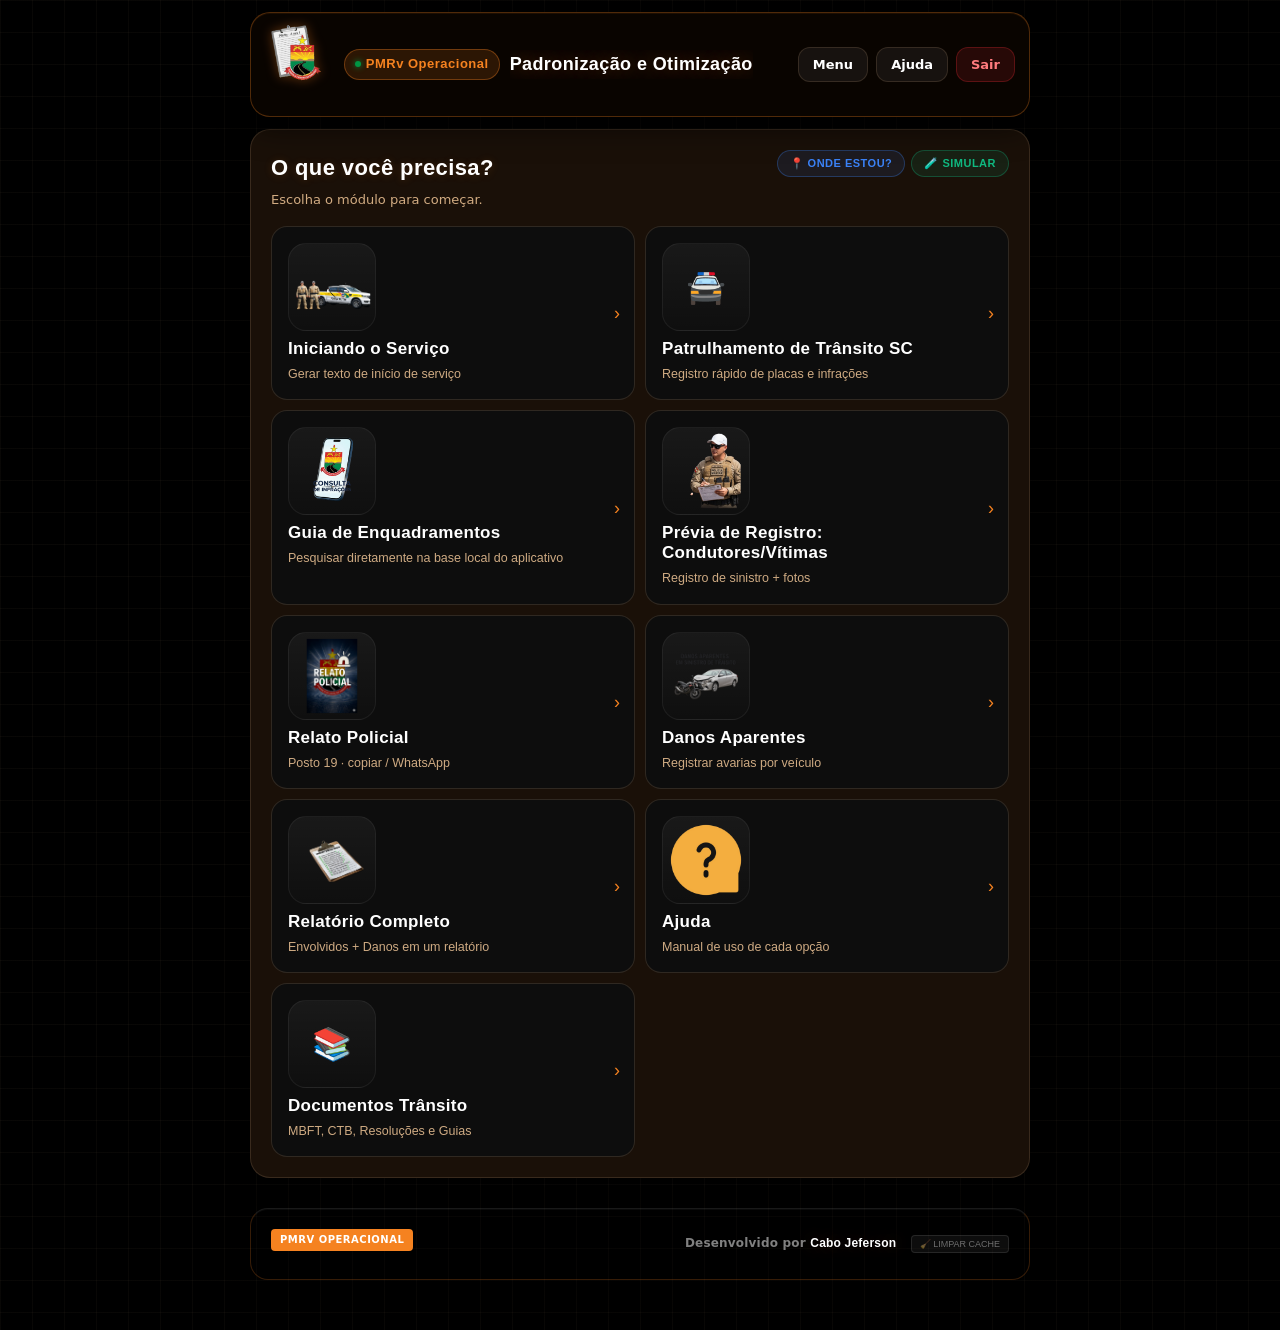
<file: index.html>
﻿

<!DOCTYPE html>
<html lang="pt-BR">
<head>
  <meta charset="UTF-8" />
  <meta name="viewport" content="width=device-width, initial-scale=1.0" />
  <meta name="description" content="PMRv Operacional - Iniciando o Serviço, Envolvidos, Relatório e Danos" />
  <meta name="theme-color" content="#07090f" />
  <link rel="manifest" href="manifest.json">
  <link rel="apple-touch-icon" href="icon-192.png">
  <title>PMRv Operacional</title>

    <link rel="stylesheet" href="css/inlined.css">
    <link rel="stylesheet" href="css/style.css">
</head>

<body>
<div class="app" role="main">

  <!-- ============================================================
       TOPBAR
  ============================================================ -->
  <header class="topbar" role="banner">
    <div class="brand">
      <img src="img/extracted_1.png" alt="Brasão PMRv" class="brand-logo" aria-hidden="true" />
      
      <span class="brand-pill" aria-label="Sistema PMRv Operacional - Online">
        <span class="brand-dot" aria-hidden="true"></span>
        PMRv Operacional
      </span>
      <span class="brand-title">Padronização e Otimização</span>
    </div>
    <nav class="topbar-actions" aria-label="Navegação principal">
      <button class="btn" data-click="go('home')" aria-label="Ir para o menu principal">Menu</button>
      <button class="btn" data-click="go('help')" aria-label="Abrir ajuda">Ajuda</button>
      <button class="btn btn-danger" data-click="go('ended')" aria-label="Encerrar sessão">Sair</button>
    </nav>
  </header>

  <!-- ============================================================
       HOME
  ============================================================ -->
  <section id="screen-home" class="screen active" aria-label="Menu principal">
    <div class="card">
      <div class="card-header" style="display: flex; justify-content: space-between; align-items: flex-start;">
        <div>
          <h2 class="card-title">O que você precisa?</h2>
          <p class="card-sub">Escolha o módulo para começar.</p>
        </div>
        <div style="display: flex; gap: 6px;">
          <button class="btn-gps-minimal" data-click="gps_obterLocalizacao()" title="Onde estou agora?">
            📍 Onde estou?
          </button>
          <button class="btn-gps-minimal" style="background: rgba(16, 185, 129, 0.1); border-color: rgba(16, 185, 129, 0.3); color: #10b981;" data-click="gps_simularLocalizacao()" title="Simular Localização (Teste)">
            🧪 Simular
          </button>
        </div>
      </div>

      <div class="menu-grid" role="navigation" aria-label="Módulos disponíveis">
        <button class="menu-card" data-color="blue" data-click="go('assumir')">
          <div class="menu-icon"><img src="img/extracted_2.png" alt="Viatura PMRv" class="menu-icon-img menu-icon-img-vtr" /></div>
          <div class="menu-title">Iniciando o Serviço</div>
          <div class="menu-desc">Gerar texto de início de serviço</div>
          <span class="menu-arrow">›</span>
        </button>

        <button class="menu-card" data-color="red" data-click="go('patrulhamento')">
          <div class="menu-icon"><span style="font-size:32px;">🚔</span></div>
          <div class="menu-title">Patrulhamento de Trânsito SC</div>
          <div class="menu-desc">Registro rápido de placas e infrações</div>
          <span class="menu-arrow">›</span>
        </button>

        <button class="menu-card" data-color="amber" data-click="go('infracoes')">
          <div class="menu-icon"><img src="infrações.png" alt="Guia de Enquadramentos" class="menu-icon-img menu-icon-img-infra" /></div>
          <div class="menu-title">Guia de Enquadramentos</div>
          <div class="menu-desc">Pesquisar diretamente na base local do aplicativo</div>
          <span class="menu-arrow">›</span>
        </button>

        <button class="menu-card" data-color="green" data-click="go('envolvidos')">
          <div class="menu-icon"><img src="img/extracted_3.png" alt="Prévia de Registro: Condutores/Vítimas" class="menu-icon-img menu-icon-img-env" /></div>
          <div class="menu-title">Prévia de Registro: Condutores/Vítimas</div>
          <div class="menu-desc">Registro de sinistro + fotos</div>
          <span class="menu-arrow">›</span>
        </button>

        <button class="menu-card" data-color="amber" data-click="go('pmrv')">
          <div class="menu-icon"><img src="img/extracted_4.png" alt="Relato Policial" class="menu-icon-img menu-icon-img-pmrv" /></div>
          <div class="menu-title">Relato Policial</div>
          <div class="menu-desc">Posto 19 · copiar / WhatsApp</div>
          <span class="menu-arrow">›</span>
        </button>

        <button class="menu-card" data-color="red" data-click="go('danos')">
          <div class="menu-icon"><img src="img/extracted_5.png" alt="Danos Aparentes" class="menu-icon-img menu-icon-img-danos" /></div>
          <div class="menu-title">Danos Aparentes</div>
          <div class="menu-desc">Registrar avarias por veículo</div>
          <span class="menu-arrow">›</span>
        </button>

        <button class="menu-card" data-color="purple" data-click="go('relatorio')">
          <div class="menu-icon"><img src="relatorio.png" class="menu-icon-img menu-icon-img-rel" alt="Relatório Completo"></div>
          <div class="menu-title">Relatório Completo</div>
          <div class="menu-desc">Envolvidos + Danos em um relatório</div>
          <span class="menu-arrow">›</span>
        </button>

        <button class="menu-card" data-color="blue" data-click="go('help')">
          <div class="menu-icon"><img src="AJUDA.png" alt="Ajuda" class="menu-icon-img menu-icon-img-help" /></div>
          <div class="menu-title">Ajuda</div>
          <div class="menu-desc">Manual de uso de cada opção</div>
          <span class="menu-arrow">›</span>
        </button>

        <button class="menu-card" data-color="purple" data-click="go('docs')">
          <div class="menu-icon"><span style="font-size: 32px;">📚</span></div>
          <div class="menu-title">Documentos Trânsito</div>
          <div class="menu-desc">MBFT, CTB, Resoluções e Guias</div>
          <span class="menu-arrow">›</span>
        </button>
      </div>
    </div>
  </section>

  <!-- ============================================================
       TACÓGRAFO (INMETRO)
  ============================================================ -->
  <section id="screen-tacografo" class="screen">
    <div class="back-row">
      <button class="btn" data-click="go('home')">← Voltar</button>
      <button class="btn btn-danger" data-click="go('ended')">Sair</button>
    </div>
    
    <div class="card">
      <div class="card-header">
        <div>
          <h2 class="card-title">⏱️ Consulta de Cronotacógrafo</h2>
          <p class="card-sub">Verificação oficial junto à base do Inmetro</p>
        </div>
      </div>

      <div class="docs-grid" style="display: grid; grid-template-columns: 1fr; gap: 12px; margin-top: 16px;">
        
        <!-- Ferramentas Oficiais -->
        <div class="doc-group">
          <h3 class="field-label-orange">Ferramentas de Consulta</h3>
          <div class="doc-links-stack">
            <a href="https://play.google.com/store/apps/details?id=br.gov.inmetro.cronotacografo" target="_blank" class="doc-link-item">
              <span class="doc-icon">📱</span>
              <div class="doc-info">
                <strong>App CertCrono</strong>
                <span>Aplicativo Oficial Inmetro (Android)</span>
              </div>
            </a>
            <a href="https://cronotacografo.rbmlq.gov.br/consultas/certificados" target="_blank" class="doc-link-item">
              <span class="doc-icon">🌐</span>
              <div class="doc-info">
                <strong>Consulta Web (Placa)</strong>
                <span>Verificar Certificado por Placa/Chassi</span>
              </div>
            </a>
          </div>
        </div>

        <!-- QR Code / Validação -->
        <div class="doc-group">
          <h3 class="field-label-orange">Validação de Certificado</h3>
          <div class="doc-link-item" style="background: rgba(245, 130, 32, 0.05); border-color: rgba(245, 130, 32, 0.2);">
            <div style="text-align:center; width: 100%; padding: 10px;">
              <div style="font-size: 40px; margin-bottom: 10px;">🔳</div>
              <strong style="display:block; color: #f58220; margin-bottom: 5px;">QR Code de Verificação</strong>
              <p style="font-size: 12px; color: rgba(255,255,255,0.7); line-height: 1.4;">
                Utilize o App CertCrono para ler o QR Code presente no certificado do veículo.
                <br><br>
                <span style="color: #fff; font-weight: bold;">⚠️ Atenção:</span> A verificação do Inmetro tem validade de <span style="color: #22c55e;">2 ANOS</span>.
              </p>
            </div>
          </div>
        </div>

      </div>
    </div>
  </section>

  <!-- ============================================================
       DOCUMENTOS DE TRÂNSITO
  ============================================================ -->
  <section id="screen-docs" class="screen">
    <div class="back-row">
      <button class="btn" data-click="go('home')">← Voltar</button>
      <button class="btn btn-danger" data-click="go('ended')">Sair</button>
    </div>
    
    <div class="card">
      <div class="card-header">
        <div>
          <h2 class="card-title">📚 Documentos de Trânsito</h2>
          <p class="card-sub">Consulta rápida de manuais e legislação</p>
        </div>
      </div>

      <div class="docs-grid" style="display: grid; grid-template-columns: 1fr; gap: 12px; margin-top: 16px;">
        
        <!-- Legislação -->
        <div class="doc-group">
          <h3 class="field-label-orange">Legislação e Manuais</h3>
          <div class="doc-links-stack">
            <a href="https://www.planalto.gov.br/ccivil_03/leis/l9503compilado.htm" target="_blank" class="doc-link-item">
              <span class="doc-icon">⚖️</span>
              <div class="doc-info">
                <strong>CTB Atualizado</strong>
                <span>Código de Trânsito Brasileiro (Planalto)</span>
              </div>
            </a>
            <a href="https://www.gov.br/transportes/pt-br/assuntos/transito/senatran/manual-brasileiro-de-fiscalizacao-de-transito" target="_blank" class="doc-link-item">
              <span class="doc-icon">📘</span>
              <div class="doc-info">
                <strong>MBFT Digital</strong>
                <span>Manual Brasileiro de Fiscalização (SENATRAN)</span>
              </div>
            </a>
            <a href="https://www.in.gov.br/en/web/dou/-/resolucao-contran-n-996-de-15-de-junho-de-2023-490515153" target="_blank" class="doc-link-item">
              <span class="doc-icon">🛵</span>
              <div class="doc-info">
                <strong>Lei de Ciclomotores</strong>
                <span>Resolução 996/23 - Regras e Definições</span>
              </div>
            </a>
            <a href="https://www.gov.br/transportes/pt-br/assuntos/transito/senatran/perguntas-frequentes-resolucao-contran-no-996-2023" target="_blank" class="doc-link-item">
              <span class="doc-icon">💡</span>
              <div class="doc-info">
                <strong>Guia Prático: Ciclomotores</strong>
                <span>Perguntas Frequentes - Senatran</span>
              </div>
            </a>
          </div>
        </div>

        <!-- Fiscalização Técnica -->
        <div class="doc-group">
          <h3 class="field-label-orange">Fiscalização Técnica (Inmetro)</h3>
          <div class="doc-links-stack">
            <a href="https://play.google.com/store/apps/details?id=br.gov.inmetro.cronotacografo" target="_blank" class="doc-link-item">
              <span class="doc-icon">📱</span>
              <div class="doc-info">
                <strong>App CertCrono</strong>
                <span>Consulta de Certificado (Inmetro)</span>
              </div>
            </a>
            <a href="https://cronotacografo.rbmlq.gov.br/consultas/certificados" target="_blank" class="doc-link-item">
              <span class="doc-icon">🌐</span>
              <div class="doc-info">
                <strong>Portal Tacógrafo</strong>
                <span>Consulta Web por Placa ou Chassi</span>
              </div>
            </a>
            <div class="doc-link-item" style="background: rgba(245, 130, 32, 0.05); border-color: rgba(245, 130, 32, 0.2); cursor: default;">
              <span class="doc-icon">🔳</span>
              <div class="doc-info">
                <strong>QR Code de Verificação</strong>
                <span>Validade Inmetro: 2 ANOS</span>
              </div>
            </div>
          </div>
        </div>

        <!-- Guias Rápidos -->
        <div class="doc-group">
          <h3 class="field-label-orange">Guias de Orientação</h3>
          <div class="doc-links-stack">
            <div class="doc-link-item" data-click="alert('Em breve: Tabela resumida de infrações e valores.')">
              <span class="doc-icon">💰</span>
              <div class="doc-info">
                <strong>Tabela de Valores</strong>
                <span>Multas, Pontuação e Prazos</span>
              </div>
            </div>
            <div class="doc-link-item" data-click="alert('Em breve: Lista de verificação para veículos de carga e passageiros.')">
              <span class="doc-icon">🚚</span>
              <div class="doc-info">
                <strong>Checklist Operacional</strong>
                <span>Equipamentos Obrigatórios</span>
              </div>
            </div>
            <div class="doc-link-item" data-click="alert('Em breve: Regras para CNH estrangeira e veículos Mercosul.')">
              <span class="doc-icon">🌎</span>
              <div class="doc-info">
                <strong>Condutores Estrangeiros</strong>
                <span>Normas para o Mercosul</span>
              </div>
            </div>
          </div>
        </div>

      </div>
    </div>
  </section>

  <!-- ============================================================
       INICIANDO O SERVIÇO
  ============================================================ -->
  <section id="screen-assumir" class="screen">
    <div class="back-row">
      <button class="btn" data-click="go('home')">← Voltar</button>
      <button class="btn btn-danger" data-click="go('ended')">Sair</button>
    </div>
    
    <div class="card space-y-6">
      <div class="card-header">
        <div>
          <h2 class="card-title">🚔 Iniciando o Serviço</h2>
          <p class="card-sub">Configure a guarnição e gere o texto de início</p>
        </div>
      </div>

      <!-- Toggle Mesa / Viatura -->
      <div class="flex gap-2" style="display: flex; gap: 8px;">
        <button id="btn-mode-mesa" class="btn flex-1" style="flex: 1;" data-click="ass_setMode(true)">📳 Mesa / P19</button>
        <button id="btn-mode-vtr" class="btn btn-primary flex-1" style="flex: 1;" data-click="ass_setMode(false)">🚔 Viatura</button>
      </div>

      <!-- Seção Viatura -->
      <div id="ass_vtr_selection" class="space-y-3">
        <div class="step-header">
          <span class="step-number">1</span>
          <h3 class="field-label-orange">Selecione a Viatura</h3>
        </div>
        <div class="grid grid-cols-4 gap-2" id="ass_vtr_grid" style="display: grid; grid-template-columns: repeat(4, 1fr); gap: 8px;">
          <button class="vtr-btn" data-click="ass_selectVtr('0005')">0005</button>
          <button class="vtr-btn" data-click="ass_selectVtr('0070')">0070</button>
          <button class="vtr-btn" data-click="ass_selectVtr('5312')">5312</button>
          <button class="vtr-btn" data-click="ass_selectVtr('6997')">6997</button>
          <button class="vtr-btn" data-click="ass_selectVtr('5484')">5484</button>
          <button class="vtr-btn" data-click="ass_selectVtr('5592')">5592</button>
          <button class="vtr-btn" data-click="ass_selectVtr('5599')">5599</button>
          <button class="vtr-btn vtr-manual-btn" data-click="ass_toggleVtrManual()">✏️ Outra</button>
        </div>
        <div id="ass_vtr_manual_wrap" class="hidden mt-8">
           <div class="prefix-input">
              <span>PM-</span>
              <input type="text" id="ass_vtr_input_manual" placeholder="0000" maxlength="4" inputmode="numeric">
           </div>
        </div>

        <!-- Tipo de Escala (Aparece após selecionar VTR) -->
        <div id="ass_escala_wrap" class="space-y-3 mt-12 hidden">
          <label class="field-label">Tipo de Escala</label>
          <div class="grid grid-cols-3 gap-2" id="ass_escala_grid" style="display: grid; grid-template-columns: repeat(3, 1fr); gap: 8px;">
            <button class="vtr-btn" data-click="ass_selectEscala('Ordinária')">Ordinária</button>
            <button class="vtr-btn" data-click="ass_selectEscala('Apoio')">Apoio</button>
            <button class="vtr-btn" data-click="ass_selectEscala('Pontes')">Pontes</button>
            <button class="vtr-btn" data-click="ass_selectEscala('Futebol')">Futebol</button>
            <button class="vtr-btn" data-click="ass_selectEscala('Maratona')">Maratona</button>
            <button class="vtr-btn vtr-manual-btn" data-click="ass_toggleEscalaManual()">✏️ Evento</button>
          </div>
          <div id="ass_escala_manual_wrap" class="hidden mt-8">
            <input type="text" id="ass_escala_input_manual" placeholder="Descreva o evento..." style="width:100%;">
          </div>
        </div>
      </div>

      <!-- Seleção de Policiais -->
      <div class="space-y-3">
        <div class="step-header">
          <span class="step-number">2</span>
          <h3 class="field-label-orange">Selecione os Policiais</h3>
        </div>
        <div id="ass_pol_grid" class="pol-grid-container">
          <!-- Chips gerados via JS -->
        </div>
        
        <!-- Adição Manual de Policial -->
        <div id="ass_manual_pol_wrap" class="hidden mt-8">
          <div style="display:flex;gap:6px;align-items:center;">
            <select id="ass_grad_manual" style="flex:0 0 100px; padding: 8px; border-radius: 8px;">
              <option value="Sd PM">Sd PM</option>
              <option value="Cb PM">Cb PM</option>
              <option value="3º Sgt PM">3º Sgt</option>
              <option value="2º Sgt PM">2º Sgt</option>
              <option value="1º Sgt PM">1º Sgt</option>
            </select>
            <input type="text" id="ass_nome_manual" placeholder="Nome" style="flex:1;">
            <button class="btn btn-success" data-click="ass_addPolManual()">+ OK</button>
          </div>
        </div>
        <button class="btn btn-sm" style="width:100%; margin-top: 8px;" data-click="ass_toggleManualPol()">✏️ Policial fora da lista</button>
      </div>

      <!-- Horário -->
      <div class="form-field">
        <div class="step-header">
          <span class="step-number">3</span>
          <h3 class="field-label-orange">Selecione o Horário</h3>
        </div>
        <select id="ass_horario_select" style="width: 100%;" data-change="ass_onHorarioChange()">
          <option value="06h às 18h">06h às 18h</option>
          <option value="07h às 19h" selected>07h às 19h</option>
          <option value="19h às 07h">19h às 07h</option>
          <option value="07h às 07h">07h às 07h (24h)</option>
          <option value="__manual__">✏️ Inserir manualmente...</option>
        </select>
        <div id="ass_horario_manual_wrap" class="hidden mt-8">
           <input type="text" id="ass_horario_input_manual" placeholder="Ex: 08h às 14h" style="width:100%;">
        </div>
      </div>

      <div class="flex gap-2">
        <button class="btn btn-danger flex-1" data-click="ass_resetCurrent()">Limpar Seleção</button>
        <button class="btn btn-success btn-full flex-2" style="flex: 2;" id="ass_confirm_btn" data-click="ass_addLote()">
          ➕ Adicionar ao Relatório
        </button>
      </div>
    </div>

    <!-- Serviço Montado -->
    <div id="ass_lotes_card" class="card mt-12 hidden">
      <div class="card-header">
        <h3 class="field-label-orange">Serviço Montado</h3>
        <button class="btn btn-sm btn-danger" data-click="ass_clearAll()">🗑️ Limpar Tudo</button>
      </div>
      <div id="ass_lotes_container" class="space-y-2">
        <!-- Lotes aparecem aqui -->
      </div>
      
      <div class="pt-4" style="display: flex; gap: 8px; margin-top: 16px;">
        <button class="btn btn-primary flex-1" style="flex:1" data-click="ass_copyText()">📋 Copiar</button>
        <button class="btn btn-whats flex-1" style="flex:1" data-click="ass_shareWhats()">📲 WhatsApp</button>
      </div>
    </div>
  </section>

  <!-- ============================================================
       PREVIA DE REGISTRO
  ============================================================ -->
  <section id="screen-envolvidos" class="screen">
    <div class="back-row">
      <button class="btn" data-click="go('home')">← Voltar</button>
      <button class="btn btn-danger" data-click="go('ended')">Sair</button>
    </div>
    <div class="card">
      <div class="card-header">
        <div>
          <h2 class="card-title">📋 Prévia de Registro: Condutores/Vítimas</h2>
          <p class="card-sub">Adicione todos os envolvidos e testemunhas com detalhes</p>
        </div>
      </div>

      <div id="env_lista" class="form-grid">
        <!-- Cards dinâmicos de envolvidos -->
      </div>

      <button class="btn btn-full mt-12" data-click="env_adicionar()" id="env_btn_add">+ Adicionar Envolvido</button>

      <div class="divider mt-12" style="margin-bottom:12px;"></div>

      <div class="flex gap-8 flex-wrap">
        <button class="btn btn-success" style="flex:1" data-click="env_copiar()">📄 Copiar</button>
        <button class="btn btn-whats"   style="flex:1" data-click="env_whatsapp()">🟢 WhatsApp</button>
      </div>
    </div>
  </section>

  <!-- ============================================================
       PATRULHAMENTO DE TRÂNSITO SC
  ============================================================ -->
  <section id="screen-patrulhamento" class="screen">
    <div class="back-row">
      <button class="btn" data-click="go('home')">← Voltar</button>
      <button class="btn btn-danger" data-click="go('ended')">Sair</button>
    </div>

    <div class="card">
      <div class="card-header">
        <div>
          <h2 class="card-title">🚔 Patrulhamento de Trânsito SC</h2>
          <p class="card-sub">Registro rápido de veículos e infrações</p>
        </div>
      </div>

      <div class="form-grid">
        <!-- Placa -->
        <div class="form-field">
          <label class="field-label">Placa do Veículo</label>
          <input type="text" id="pat_placa" placeholder="ABC1234 ou ABC1D23" maxlength="8" style="text-transform: uppercase; font-weight: bold; font-size: 18px; text-align: center; letter-spacing: 2px;" data-input="pat_formatarPlaca(this)">
        </div>

        <!-- Localização GPS -->
        <div class="form-field">
          <label class="field-label">Localização (Rodovia/KM)</label>
          <div style="display:flex; gap: 8px;">
            <input type="text" id="pat_local" placeholder="Clique no GPS..." readonly style="flex:1;">
            <button class="btn btn-primary" style="padding: 0 12px;" data-click="pat_obterGPS()">📍 GPS</button>
          </div>
        </div>

        <!-- Infrações Rápidas -->
        <div class="form-field">
          <label class="field-label">Tipo de Infração</label>
          <select id="pat_infracao_select" data-change="pat_onInfracaoChange()">
            <option value="">-- Selecione a Infração --</option>
            <option value="Cinto (Condutor/Passag.)|518-51 / 518-52|Grave|Art. 167">Cinto (Condutor/Passag.)</option>
            <option value="Equipam. em Desacordo|663-71|Grave|Art. 230, X">Equipam. em Desacordo</option>
            <option value="Desobedecer Agente|581-96|Grave|Art. 195">Desobedecer Agente</option>
            <option value="Não Licenciado/Registrado|659-92|Gravíssima|Art. 230, V">Não Licenciado/Registrado</option>
            <option value="Celular (Fone/Viva-voz)|736-62|Média|Art. 252, VI">Celular (Fone/Viva-voz)</option>
            <option value="Celular (Segurar/Teclar)|763-31 / 763-32|Gravíssima|Art. 252, P.U.">Celular (Segurar/Teclar)</option>
            <option value="Ultrapassar Linha Contínua|596-70|Gravíssima (5x)|Art. 203, V">Ultrapassar Linha Contínua</option>
            <option value="Estacionar Acostamento|550-90|Leve|Art. 181, VII">Estacionar Acostamento</option>
            <option value="Estac. Jardim Público|545-23|Grave|Art. 181, VIII">Estac. Jardim Público</option>
            <option value="Restrição Peso/Dimensão|682-32|Grave|Art. 231, IV">Restrição Peso/Dimensão</option>
            <option value="Lanterna/Luz Placa Queimada|667-00|Média|Art. 230, XXII">Lanterna/Luz Placa Queimada</option>
            <option value="Placa Ilegível/Sem Visib.|658-00|Gravíssima|Art. 230, VI">Placa Ilegível/Sem Visib.</option>
            <option value="MANUAL">✏️ Digitar Manualmente...</option>
          </select>
        </div>

        <!-- Campo Manual (Oculto) -->
        <div id="pat_box_manual" class="form-field hidden">
          <label class="field-label">Descrição Manual da Infração</label>
          <input type="text" id="pat_infracao_manual" placeholder="Ex: Dirigir com apenas uma mão">
        </div>

        <button class="btn btn-success btn-full" style="margin-top: 10px;" data-click="pat_salvarVeiculo()">💾 Salvar Veículo</button>
      </div>
    </div>

    <!-- Lista de Veículos Salvos -->
    <div id="pat_lista_card" class="card mt-12 hidden">
      <div class="card-header">
        <h3 class="field-label-orange">Veículos Registrados</h3>
        <button class="btn btn-sm btn-danger" data-click="pat_limparTudo()">🗑️ Limpar Lista</button>
      </div>
      <div id="pat_lista_container" class="space-y-2">
        <!-- Itens salvos aparecem aqui -->
      </div>
      
      <div class="pt-4" style="display: flex; gap: 8px; margin-top: 16px;">
        <button class="btn btn-primary flex-1" data-click="pat_gerarRelatorio()">🔄 Gerar Relatório</button>
      </div>
    </div>

    <!-- Resultado do Relatório -->
    <div id="pat_result_area" class="card mt-12 hidden">
      <div class="card-header">
        <h3 class="field-label-orange">Relatório Consolidado</h3>
      </div>
      <pre id="pat_result_text" style="white-space: pre-wrap; font-size: 12px; line-height: 1.5; background: var(--surface); padding: 12px; border-radius: 8px; border: 1px solid var(--border);"></pre>
      <div style="display: grid; grid-template-columns: 1fr 1fr; gap: 8px; margin-top: 12px;">
        <button class="btn btn-success" data-click="pat_whatsapp()">📲 WhatsApp</button>
        <button class="btn" data-click="pat_downloadTXT()">💾 Download TXT</button>
      </div>
    </div>
  </section>

  <!-- ============================================================
       PMRv
  ============================================================ -->
  <section id="screen-pmrv" class="screen">
    <div class="back-row">
      <button class="btn" data-click="go('home')">← Voltar</button>
      <button class="btn btn-danger" data-click="go('ended')">Sair</button>
    </div>
    <div class="card">
      <div class="report-header">
        <h1>POLÍCIA MILITAR RODOVIÁRIA</h1>
        <small>1º BPMRv / 1ª CIA / Posto 19</small>
      </div>

      <div class="form-grid">
        <!-- GPS Localizador -->
        <div class="form-field" style="grid-column: span 3; margin-bottom: 12px;">
          <button id="btn-gps-localizar" class="btn btn-primary btn-full" style="background: linear-gradient(135deg, #3b82f6, #1d4ed8); display: flex; align-items: center; justify-content: center; gap: 10px; padding: 14px; font-weight: bold;" data-click="gps_obterLocalizacao()">
            <span style="font-size: 20px;">📍</span> Onde estou no GPS agora?
          </button>
        </div>

        <!-- Linha 1: SADE + VTR + Rodovia -->
        <div class="form-row form-row-3">
          <div class="form-field" style="grid-column: span 1;">
            <label class="field-label">Protocolo SADE</label>
            <input type="text" id="pmrv_sade" placeholder="Nº SADE" data-input="pmrv_atualizar()">
          </div>
          <div class="form-field">
            <label class="field-label">VTR</label>
            <div class="prefix-input">
              <span>PM-</span>
              <input type="text" id="pmrv_vtr" placeholder="0000" maxlength="4" inputmode="numeric" data-input="pmrv_validarVtr(this)">
            </div>
          </div>
          <div class="form-field">
            <label class="field-label">Rodovia</label>
            <select id="pmrv_rodovia" data-change="pmrv_verificarRodovia()">
              <option value="SC-400">SC-400</option>
              <option value="SC-401">SC-401</option>
              <option value="SC-402">SC-402</option>
              <option value="SC-403">SC-403</option>
              <option value="SC-405">SC-405</option>
              <option value="SC-406">SC-406</option>
              <option value="SC-281">SC-281</option>
              <option value="SC-407">SC-407</option>
            </select>
          </div>
        </div>

        <!-- Linha 2: Cidade + KM -->
        <div class="form-row form-row-2">
          <div class="form-field">
            <label class="field-label">Cidade</label>
            <input type="text" id="pmrv_cidade" value="Florianópolis/SC" data-input="pmrv_atualizar()">
            <select id="pmrv_cidade_407" class="hidden mt-8" data-change="pmrv_selecionarCidade407()">
              <option value="Biguaçu/SC">Biguaçu/SC</option>
              <option value="Antônio Carlos/SC">Antônio Carlos/SC</option>
            </select>
            <select id="pmrv_cidade_281" class="hidden mt-8" data-change="pmrv_selecionarCidade281()">
              <option value="São José/SC">São José/SC</option>
              <option value="Colônia Santana/SC">Colônia Santana/SC</option>
            </select>
          </div>
          <div class="form-field">
            <label class="field-label">KM</label>
            <input type="text" id="pmrv_km" placeholder="0.000" maxlength="6" data-input="pmrv_atualizar()">
          </div>
        </div>

        <!-- Horário -->
        <div class="form-field">
          <label class="field-label">Horário do Sinistro</label>
          <div class="sub-box">
            <div class="radio-row">
              <label><input type="radio" name="pmrv_tipo_hora" id="pmrv_hora_auto" checked data-click="pmrv_atualizar()"> Automático</label>
              <label><input type="radio" name="pmrv_tipo_hora" id="pmrv_hora_manual" data-click="pmrv_atualizar()"> Manual</label>
              <input type="time" id="pmrv_input_hora" data-input="pmrv_atualizar()" style="width:110px; padding:6px;">
            </div>
          </div>
        </div>

        <!-- Ocorrência -->
        <div class="form-row form-row-2">
          <div class="form-field">
            <label class="field-label">Tipo de Ocorrência</label>
            <select id="pmrv_ocorrencia" data-change="pmrv_verificarVitimas()">
              <option value="Sinistro de trânsito com danos materiais">Danos materiais</option>
              <option value="Sinistro de trânsito com vítima(s)">Com vítima(s)</option>
              <option value="Sinistro de trânsito com óbito">Com óbito</option>
            </select>
          </div>
          <div class="form-field">
            <label class="field-label">Acionamento</label>
            <select id="pmrv_conhecimento" data-change="pmrv_atualizar()">
              <option value="pela Central">Pela Central</option>
              <option value="após deparar-se">Deparou-se</option>
              <option value="por usuário da via">Usuário da via</option>
            </select>
          </div>
        </div>

        <!-- Vítimas (condicional) -->
        <div id="pmrv_box_vitimas" class="form-field hidden">
          <label class="field-label">Quantidade de Vítimas</label>
          <div class="sub-box sub-box-red">
            <div class="vitimas-grid">
              <div class="form-field">
                <label class="field-label">Leve</label>
                <input type="number" id="pmrv_qtd_leve" value="0" min="0" data-input="pmrv_atualizar()">
              </div>
              <div class="form-field">
                <label class="field-label">Grave</label>
                <input type="number" id="pmrv_qtd_grave" value="0" min="0" data-input="pmrv_atualizar()">
              </div>
              <div class="form-field">
                <label class="field-label">Gravíssima</label>
                <input type="number" id="pmrv_qtd_gravissima" value="0" min="0" data-input="pmrv_atualizar()">
              </div>
            </div>
          </div>
        </div>

        <!-- Sentido -->
        <div class="form-row form-row-2">
          <div class="form-field">
            <label class="field-label">Sentido</label>
            <select id="pmrv_sentido" data-change="pmrv_toggleSentidoManual()">
              <option value="Centro–Bairro">Centro–Bairro</option>
              <option value="Bairro–Centro">Bairro–Centro</option>
              <option value="KM Crescente">KM Crescente</option>
              <option value="KM Decrescente">KM Decrescente</option>
              <option value="MANUAL">Outro...</option>
            </select>
            <input type="text" id="pmrv_sentido_manual" class="hidden mt-8" placeholder="Descreva o sentido..." data-input="pmrv_atualizar()">
          </div>
          <div class="form-field">
            <label class="field-label">Tipo de Sinistro</label>
            <select id="pmrv_subtipo" data-change="pmrv_mudarSubtipo()">
              <optgroup label="1. Atropelamento">
                <option value="1.1">1.1 – Atropelamento de Pedestre</option>
                <option value="1.2">1.2 – Atropelamento de Animal</option>
              </optgroup>
              <optgroup label="2. Abalroamento">
                <option value="2.1">2.1 – Abalroamento Longitudinal (Mesmo Sentido)</option>
                <option value="2.2">2.2 – Abalroamento Longitudinal (Sentido Oposto)</option>
                <option value="2.3">2.3 – Abalroamento Transversal</option>
              </optgroup>
              <optgroup label="3. Colisão">
                <option value="3.1">3.1 – Colisão Frontal</option>
                <option value="3.2">3.2 – Colisão Traseira</option>
                <option value="3.3">3.3 – Colisão Engavetamento</option>
              </optgroup>
              <optgroup label="4. Choque">
                <option value="4.1">4.1 – Choque em Poste</option>
                <option value="4.6">4.6 – Choque em Defensa</option>
                <option value="4.9">4.9 – Choque em Objeto (especificar)</option>
              </optgroup>
              <optgroup label="5. Saída de Pista">
                <option value="5.1">5.1 – Saída de Pista Simples</option>
                <option value="5.3">5.3 – Saída de Pista com Capotamento</option>
                <option value="5.4">5.4 – Saída de Pista com Tombamento</option>
              </optgroup>
              <optgroup label="6. Saída + Choque">
                <option value="6.1">6.1 – Saída + Choque em Poste</option>
                <option value="6.2">6.2 – Saída + Choque em Muro</option>
                <option value="6.3">6.3 – Saída + Choque em Defensa</option>
                <option value="6.4">6.4 – Saída + Choque em Objeto (especificar)</option>
              </optgroup>
              <optgroup label="7. Outros">
                <option value="7.1">7.1 – Outros (especificar)</option>
              </optgroup>
            </select>
          </div>
        </div>

        <!-- Objeto / Outros condicional -->
        <div id="pmrv_box_objeto" class="form-field hidden">
          <label class="field-label">Qual o objeto?</label>
          <input type="text" id="pmrv_nome_objeto" placeholder="Ex: árvore, barranco..." data-input="pmrv_mudarSubtipo()">
        </div>
        <div id="pmrv_box_outros" class="form-field hidden">
          <label class="field-label">Descreva a natureza do sinistro</label>
          <input type="text" id="pmrv_descricao_outros" placeholder="Ex: incêndio em veículo, queda de carga..." data-input="pmrv_mudarSubtipo()">
        </div>

        <!-- Dinâmica -->
        <div class="form-field">
          <label class="field-label">Dinâmica do Fato (editável)</label>
          <textarea id="pmrv_dinamica_texto" data-input="pmrv_atualizar()"></textarea>
        </div>
      </div>

      <!-- Resultado em tempo real -->
      <div class="result-box visible" style="margin-top:20px;">
        <p class="result-label">Prévia do relatório</p>
        <div class="result-text" id="pmrv_relatorio"></div>
        <div class="result-actions">
          <button class="btn"            data-click="pmrv_limpar()">🗑 Limpar</button>
          <button class="btn btn-success" data-click="copiar('pmrv_relatorio', this)">📋 Copiar</button>
          <button class="btn btn-whats"   data-click="pmrv_enviarWhatsApp()">📱 WhatsApp</button>
        </div>
      </div>
    </div>
  </section>

  <!-- ============================================================
       DANOS APARENTES — INTERATIVO
  ============================================================ -->
  <section id="screen-danos" class="screen">
    <div class="back-row">
      <button class="btn" data-click="go('home')">← Voltar</button>
      <button class="btn btn-danger" data-click="go('ended')">Sair</button>
    </div>

    <!-- STEP 1: escolher veículo -->
    <div class="card" id="dan-step-vehicle">
      <h2 class="card-title">Selecione o tipo de veículo</h2>
      <p class="card-sub" style="margin-bottom:14px;">Toque no veículo envolvido no sinistro</p>
      <div style="display:grid;grid-template-columns:1fr 1fr;gap:12px;">
        <button class="dan-veh-btn" id="dan-btn-carro" data-click="danEscolherVeiculo('carro')">
          <img src="img/extracted_6.png" alt="Carro" style="height:80px;width:auto;object-fit:contain;margin-bottom:6px;display:block;">
          <span style="font-family:var(--font-display);font-size:18px;font-weight:900;">Carro</span>
        </button>
        <button class="dan-veh-btn" id="dan-btn-moto" data-click="danEscolherVeiculo('moto')">
          <img src="img/extracted_7.png" alt="Motocicleta" style="height:80px;width:auto;object-fit:contain;margin-bottom:6px;display:block;">
          <span style="font-family:var(--font-display);font-size:18px;font-weight:900;">Motocicleta</span>
        </button>
      </div>
      <div id="dan-salvos-area" style="display:none;margin-top:16px;">
        <div style="height:1px;background:var(--border);margin-bottom:14px;"></div>
        <div style="font-size:11px;font-weight:700;letter-spacing:.6px;text-transform:uppercase;color:var(--label);margin-bottom:10px;">Veículos adicionados</div>
        <div id="dan-salvos-lista"></div>
        <div style="height:1px;background:var(--border);margin:14px 0;"></div>
        <button class="btn btn-primary btn-full btn-lg" data-click="danGerarTextoTodos()">⚡ Gerar Relatório de Todos</button>
        <div id="dan-todos-result-area" style="display:none;margin-top:14px;">
          <div class="result-text" id="dan-todos-result-text"></div>
          <div class="result-actions">
            <button class="btn btn-success" data-click="danTodosCopiar(this)">📋 Copiar</button>
            <button class="btn btn-whats" data-click="danTodosWhatsApp()">📲 WhatsApp</button>
          </div>
        </div>
      </div>
    </div>

    <!-- STEP 2: diagrama interativo -->
    <div id="dan-step-diagram" style="display:none;">
      <div style="display:flex;gap:8px;margin-bottom:12px;flex-wrap:wrap;">
        <button class="btn" data-click="danVoltarStep1()">← Trocar veículo</button>
        <button class="btn btn-danger" data-click="danLimparTudo()">🗑 Limpar tudo</button>
      </div>

      <div class="card">
        <div style="display:flex;align-items:flex-start;justify-content:space-between;gap:12px;flex-wrap:wrap;margin-bottom:14px;">
          <div>
            <h2 class="card-title" id="dan-diag-title">Danos Aparentes — Carro</h2>
            <p class="card-sub">Toque nos pontos numerados para registrar o dano</p>
          </div>
          <span id="dan-veh-badge" style="font-size:28px;"></span>
        </div>

        <!-- Tabs de vista -->
        <div style="display:grid;grid-template-columns:repeat(4,1fr);gap:6px;margin-bottom:14px;">
          <button class="dan-tab active" id="dan-tab-frontal"  data-click="danMudarVista('frontal')">
            <img class="dan-tab-thumb" src="carro_frente_nobg.png" alt="Frente">
            Frontal
          </button>
          <button class="dan-tab" id="dan-tab-traseira" data-click="danMudarVista('traseira')">
            <img class="dan-tab-thumb" src="carro_tras_nobg.png" alt="Traseira">
            Traseira
          </button>
          <button class="dan-tab" id="dan-tab-esquerda" data-click="danMudarVista('esquerda')">
            <img class="dan-tab-thumb" src="carro_esquerda_nobg.png" alt="Esquerda">
            Lateral esquerda
          </button>
          <button class="dan-tab" id="dan-tab-direita"  data-click="danMudarVista('direita')">
            <img class="dan-tab-thumb" src="carro_direita_nobg.png" alt="Direita">
            Lateral direita
          </button>
        </div>

        <!-- SVG area -->
        <div id="dan-diagram-area" style="background:var(--surface);border:1px solid var(--border);border-radius:14px;overflow:hidden;display:flex;align-items:center;justify-content:center;min-height:220px;"></div>
        <div id="dan-part-readout" style="margin-top:8px;padding:10px 12px;border:1px dashed var(--border);border-radius:12px;background:rgba(245,130,32,.06);font-size:13px;color:var(--text);font-weight:700;min-height:42px;display:flex;align-items:center;">Passe ou toque em um círculo para ver o nome da peça.</div>
        <div style="display:flex;align-items:center;justify-content:space-between;margin-top:8px;flex-wrap:wrap;gap:6px;">
          <p style="font-size:11px;color:var(--label);margin:0;" id="dan-hint-txt">Toque num círculo → escolha o tipo de dano</p>
        </div>
      </div>

      <!-- Summary + resultado -->
      <div class="card" style="margin-top:12px;">
        <div style="font-size:11px;font-weight:700;letter-spacing:.6px;text-transform:uppercase;color:var(--label);margin-bottom:10px;">Danos registrados</div>
        <div id="dan-summary-tags">
          <div style="font-size:13px;color:var(--label);text-align:center;padding:18px;border:1px dashed var(--border);border-radius:10px;">Nenhum dano registrado ainda.<br>Toque nos pontos do diagrama.</div>
        </div>
        <div style="height:1px;background:var(--border);margin:14px 0;"></div>
        <button class="btn btn-success btn-full" style="margin-bottom:8px;" data-click="danSalvarVeiculo()">💾 Salvar este veículo</button>
        <button class="btn btn-primary btn-full btn-lg" data-click="danGerarTexto()">⚡ Gerar Relatório</button>
        <div id="dan-result-area" style="display:none;margin-top:14px;">
          <div class="result-text" id="dan-result-text"></div>
          <div class="result-actions">
            <button class="btn btn-success" data-click="danCopiar(this)">📋 Copiar</button>
            <button class="btn btn-whats"   data-click="danWhatsApp()">📲 WhatsApp</button>
          </div>
        </div>
      </div>

      <!-- Fotos dos danos — Carro -->
      <div class="card" style="margin-top:12px;">
        <div style="font-size:11px;font-weight:700;letter-spacing:.6px;text-transform:uppercase;color:var(--label);margin-bottom:10px;">📷 Fotos dos Danos</div>
        <div style="display:grid;grid-template-columns:1fr 1fr;gap:8px;margin-bottom:4px;">
          <label class="foto-label" style="flex-direction:column;padding:12px 6px;font-size:12px;">
            <span style="font-size:20px;margin-bottom:3px;">📷</span>Tirar Foto
            <input type="file" accept="image/*" capture="environment" multiple style="display:none;" data-change="danFotoMiniatura(this,'dan-foto-grid-carro','dan-foto-actions-carro')">
          </label>
          <label class="foto-label" style="flex-direction:column;padding:12px 6px;font-size:12px;">
            <span style="font-size:20px;margin-bottom:3px;">🖼️</span>Anexar Imagem
            <input type="file" accept="image/*" multiple style="display:none;" data-change="danFotoMiniatura(this,'dan-foto-grid-carro','dan-foto-actions-carro')">
          </label>
        </div>
        <div class="foto-grid" id="dan-foto-grid-carro"></div>
        <div id="dan-foto-actions-carro" style="display:none;gap:6px;flex-wrap:wrap;margin-top:8px;">
          <button type="button" class="btn btn-sm btn-whats" data-click="danFotoCompartilhar('dan-foto-grid-carro')">📲 Compartilhar Fotos</button>
          <button type="button" class="btn btn-sm btn-danger" data-click="danFotoLimpar('dan-foto-grid-carro','dan-foto-actions-carro')">🗑 Remover Todas</button>
        </div>
      </div>
    </div>

    <div id="dan-step-moto360" style="display:none;">
      <div style="display:flex;gap:8px;margin-bottom:12px;flex-wrap:wrap;">
        <button class="btn" data-click="danVoltarStep1()">← Trocar veículo</button>
        <button class="btn btn-danger" data-click="v360limpar()">🗑 Limpar tudo</button>
      </div>

      <div class="card">
        <div style="display:flex;align-items:flex-start;justify-content:space-between;gap:12px;flex-wrap:wrap;margin-bottom:14px;">
          <div>
            <h2 class="card-title">🏍️ Danos Aparentes — Motocicleta</h2>
            <p class="card-sub" id="v360-hint-txt">Toque nos círculos para registrar os danos.</p>
          </div>
        </div>

        <div style="display:grid;grid-template-columns:repeat(4,1fr);gap:6px;margin-bottom:14px;">
          <button class="dan-tab active" id="v360-tab-frente"   data-click="v360switchTab(this,'frente')">
            <img class="dan-tab-thumb" src="" id="dan-thumb-frente" alt="Frente">
            Frente
          </button>
          <button class="dan-tab" id="v360-tab-tras" data-click="v360switchTab(this,'tras')">
            <img class="dan-tab-thumb" src="" id="dan-thumb-tras" alt="Traseira">
            Traseira
          </button>
          <button class="dan-tab" id="v360-tab-direita" data-click="v360switchTab(this,'direita')">
            <img class="dan-tab-thumb" src="" id="dan-thumb-direita" alt="Direita">
            Lateral direita
          </button>
          <button class="dan-tab" id="v360-tab-esquerda" data-click="v360switchTab(this,'esquerda')">
            <img class="dan-tab-thumb" src="" id="dan-thumb-esquerda" alt="Esquerda">
            Lateral esquerda
          </button>
        </div>

        <div class="v360-wrap">
          <div class="v360-canvas" id="v360-canvas">
            <div class="v360-hint" id="v360-hint">👆 Toque na foto para posicionar o marcador</div>
            <img src="img/extracted_8.png" id="v360-img-frente" class="moto-img active" alt="Moto frente">
            <img src="img/extracted_9.png" id="v360-img-tras" class="moto-img" alt="Moto traseira">
            <img src="img/extracted_10.png" id="v360-img-direita" class="moto-img" alt="Moto direita">
            <img src="img/extracted_11.png" id="v360-img-esquerda" class="moto-img" alt="Moto esquerda">
          </div>
          <div class="v360-legend">
              <div class="v360-legend-header">🏍️ Peças — soltar em: <span id="v360-leg-vista">FRENTE</span></div>
              <div style="padding:4px 12px 5px;font-size:11px;color:var(--muted);border-bottom:1px solid var(--border);background:rgba(245,158,11,.06);">Clique no ◯ na foto para classificar o dano</div>
              <div class="v360-legend-scroll" id="v360-legend-list"></div>
          </div>
        </div>
        <div id="v360-part-readout" style="margin-top:8px;padding:10px 12px;border:1px dashed var(--border);border-radius:12px;background:rgba(245,130,32,.06);font-size:13px;color:var(--text);font-weight:700;min-height:42px;display:flex;align-items:center;">Toque em um círculo para ver o nome da peça selecionada.</div>
      </div>

      <div class="card" style="margin-top:12px;">
        <div style="font-size:11px;font-weight:700;letter-spacing:.6px;text-transform:uppercase;color:var(--label);margin-bottom:10px;">Danos registrados</div>
        <div id="v360-summary-tags">
          <div style="font-size:13px;color:var(--label);text-align:center;padding:18px;border:1px dashed var(--border);border-radius:10px;">Nenhum dano registrado ainda.<br>Toque nos pontos da foto.</div>
        </div>
        <div style="height:1px;background:var(--border);margin:14px 0;"></div>
        <button class="btn btn-success btn-full" style="margin-bottom:8px;" data-click="danSalvarVeiculo()">💾 Salvar este veículo</button>
        <button class="btn btn-primary btn-full btn-lg" data-click="danGerarTexto()">⚡ Gerar Relatório</button>
        <div id="v360-result-area" style="display:none;margin-top:14px;">
          <div class="result-text" id="v360-result-text"></div>
          <div class="result-actions">
            <button class="btn btn-success" data-click="v360Copiar(this)">📋 Copiar</button>
            <button class="btn btn-whats" data-click="v360WhatsApp()">📲 WhatsApp</button>
          </div>
        </div>
      </div>

      <!-- Fotos dos danos — Moto -->
      <div class="card" style="margin-top:12px;">
        <div style="font-size:11px;font-weight:700;letter-spacing:.6px;text-transform:uppercase;color:var(--label);margin-bottom:10px;">📷 Fotos dos Danos</div>
        <div style="display:grid;grid-template-columns:1fr 1fr;gap:8px;margin-bottom:4px;">
          <label class="foto-label" style="flex-direction:column;padding:12px 6px;font-size:12px;">
            <span style="font-size:20px;margin-bottom:3px;">📷</span>Tirar Foto
            <input type="file" accept="image/*" capture="environment" multiple style="display:none;" data-change="danFotoMiniatura(this,'dan-foto-grid-moto','dan-foto-actions-moto')">
          </label>
          <label class="foto-label" style="flex-direction:column;padding:12px 6px;font-size:12px;">
            <span style="font-size:20px;margin-bottom:3px;">🖼️</span>Anexar Imagem
            <input type="file" accept="image/*" multiple style="display:none;" data-change="danFotoMiniatura(this,'dan-foto-grid-moto','dan-foto-actions-moto')">
          </label>
        </div>
        <div class="foto-grid" id="dan-foto-grid-moto"></div>
        <div id="dan-foto-actions-moto" style="display:none;gap:6px;flex-wrap:wrap;margin-top:8px;">
          <button type="button" class="btn btn-sm btn-whats" data-click="danFotoCompartilhar('dan-foto-grid-moto')">📲 Compartilhar Fotos</button>
          <button type="button" class="btn btn-sm btn-danger" data-click="danFotoLimpar('dan-foto-grid-moto','dan-foto-actions-moto')">🗑 Remover Todas</button>
        </div>
      </div>
    </div>

  </section>

  <!-- ============================================================
       RELATÓRIO COMPLETO
  ============================================================ -->
  <section id="screen-relatorio" class="screen">
    <div class="back-row">
      <button class="btn" data-click="go('home')">← Voltar</button>
      <button class="btn btn-danger" data-click="go('ended')">Sair</button>
    </div>

    <div class="card" style="border-left:4px solid #8b5cf6;margin-bottom:4px;">
      <div style="font-size:30px;margin-bottom:6px;">📋</div>
      <div class="screen-title" style="margin:0 0 4px;">Relatório Completo</div>
      <div style="color:var(--muted);font-size:13px;">Consolida envolvidos + danos aparentes em um único relatório</div>
    </div>

    <div style="display:grid;grid-template-columns:1fr 1fr;gap:10px;margin-bottom:10px;">
      <div class="card" style="text-align:center;padding:16px 10px;">
        <div id="rel-count-env" style="font-size:32px;font-weight:900;color:#22c55e;">—</div>
        <div style="font-size:11px;color:var(--muted);text-transform:uppercase;letter-spacing:.5px;">Envolvidos</div>
      </div>
      <div class="card" style="text-align:center;padding:16px 10px;">
        <div id="rel-count-dan" style="font-size:32px;font-weight:900;color:#f59e0b;">—</div>
        <div style="font-size:11px;color:var(--muted);text-transform:uppercase;letter-spacing:.5px;">Veíc. c/ Danos</div>
      </div>
    </div>

    <div class="card" style="margin-bottom:10px;">
      <div style="font-size:11px;font-weight:700;letter-spacing:.6px;text-transform:uppercase;color:var(--label);margin-bottom:10px;">📍 Fotos do Local</div>
      <div style="display:grid;grid-template-columns:1fr 1fr;gap:8px;margin-bottom:4px;">
        <label class="foto-label" style="flex-direction:column;padding:12px 6px;font-size:12px;">
          <span style="font-size:20px;margin-bottom:3px;">📷</span>Tirar Foto
          <input type="file" accept="image/*" capture="environment" multiple style="display:none;" data-change="relFull_fotoMiniatura(this)">
        </label>
        <label class="foto-label" style="flex-direction:column;padding:12px 6px;font-size:12px;">
          <span style="font-size:20px;margin-bottom:3px;">🖼️</span>Anexar Imagem
          <input type="file" accept="image/*" multiple style="display:none;" data-change="relFull_fotoMiniatura(this)">
        </label>
      </div>
      <div class="foto-grid" id="rel-local-grid"></div>
      <div id="rel-local-actions" style="display:none;gap:6px;flex-wrap:wrap;margin-top:8px;">
        <button type="button" class="btn btn-sm btn-danger" data-click="relFull_limparFotosLocal()">🗑 Remover Fotos do Local</button>
      </div>
      <div style="font-size:11px;color:var(--muted);margin-top:8px;">Limite: até 2 fotos do local do sinistro.</div>
    </div>

    <button class="btn btn-primary btn-lg btn-full" data-click="relFull_gerar()" style="background:linear-gradient(135deg,#7c3aed,#8b5cf6);">🔄 Gerar Relatório Completo</button>

    <div id="rel-result-area" style="display:none;margin-top:14px;">
      <div class="card">
        <div style="font-size:11px;font-weight:700;letter-spacing:.6px;text-transform:uppercase;color:var(--label);margin-bottom:8px;">📄 Texto do Relatório</div>
        <pre id="rel-result-text" style="white-space:pre-wrap;font-size:12px;line-height:1.6;color:var(--text);font-family:inherit;max-height:360px;overflow-y:auto;"></pre>
      </div>
      <div style="display:grid;grid-template-columns:1fr 1fr;gap:8px;margin-top:8px;">
        <button class="btn btn-success btn-lg" data-click="relFull_copiar(this)">📋 Copiar</button>
        <button class="btn btn-whats btn-lg" data-click="relFull_whatsapp()">📲 WhatsApp</button>
      </div>
      <div style="display:grid;grid-template-columns:1fr 1fr;gap:8px;margin-top:8px;">
        <button class="btn btn-lg" data-click="relFull_baixar()">💾 Baixar texto (.txt)</button>
        <button class="btn btn-lg btn-whats" data-click="relFull_compartilharFotos()">📷 Compartilhar só as fotos</button>
      </div>
    </div>
  </section>

  <!-- ============================================================
       CONSULTA DE INFRAÇÕES
  ============================================================ -->
  <section id="screen-infracoes" class="screen screen-app">
    <div class="back-row">
      <button class="btn" data-click="go('home')">← Voltar</button>
      <button class="btn btn-danger" data-click="go('ended')">Sair</button>
    </div>

    <div class="card infra-page">
      <div class="infra-hero">
        <div class="infra-hero-copy">
          <h2 class="card-title infra-title">Consulta de Infrações</h2>
          <p class="card-sub infra-sub">Pesquisa direta na base local com filtros por texto, categoria e medida administrativa, sem abrir outra página.</p>
        </div>
      </div>

      <div class="infra-filter-grid">
        <div class="form-field">
          <label class="field-label" for="infra_search">Busca geral</label>
          <input id="infra_search" type="search" placeholder="Código, descrição, artigo, categoria, infrator ou medida">
        </div>
        <div class="form-field">
          <label class="field-label" for="infra_category">Categoria</label>
          <select id="infra_category">
            <option value="">Todas</option>
          </select>
        </div>
        <div class="form-field">
          <label class="field-label" for="infra_measure">Medida administrativa</label>
          <select id="infra_measure">
            <option value="">Todas</option>
          </select>
        </div>
        <div class="form-field infra-filter-action">
          <label class="field-label">Ações</label>
          <button id="infra_clear" class="btn btn-primary btn-full" type="button">Limpar filtros</button>
        </div>
      </div>

      <div class="infra-tabs" role="tablist" aria-label="Seções da consulta de infrações">
        <button id="infra_tab_consulta" class="infra-tab-btn active" type="button" data-click="infra_showTab('consulta')">Consulta</button>
        <button id="infra_tab_frequentes" class="infra-tab-btn" type="button" data-click="infra_showTab('frequentes')">Infrações Frequente</button>
      </div>

      <div id="infra_panel_consulta" class="infra-tab-panel active">
        <div class="infra-stats">
          <article class="infra-stat">
            <span class="infra-stat-label">Total de infrações</span>
            <strong id="infra_totalCount">0</strong>
          </article>
          <article class="infra-stat">
            <span class="infra-stat-label">Resultados exibidos</span>
            <strong id="infra_filteredCount">0</strong>
          </article>
          <article class="infra-stat">
            <span class="infra-stat-label">Categorias</span>
            <strong id="infra_categoryCount">0</strong>
          </article>
        </div>

        <div class="infra-panel">
          <div class="infra-panel-head">
            <div>
              <div id="infra_status" class="infra-status">Carregando base...</div>
              <p id="infra_summary" class="infra-summary">Aguarde enquanto os registros são preparados.</p>
            </div>
          </div>

          <div class="infra-table-wrap">
            <table class="infra-table">
              <thead>
                <tr>
                  <th>Código</th>
                  <th>Descrição</th>
                  <th>Artigo / Decreto</th>
                  <th>Infrator</th>
                  <th>Categoria</th>
                  <th>Medida administrativa</th>
                  <th>Valor</th>
                </tr>
              </thead>
              <tbody id="infra_tableBody"></tbody>
            </table>
            <div id="infra_emptyState" class="infra-empty" hidden>Nenhum resultado encontrado para os filtros atuais.</div>
          </div>
        </div>
      </div>

      <div id="infra_panel_frequentes" class="infra-tab-panel" hidden>
        <div class="infra-frequent-grid">
          <button class="infra-frequent-card" type="button" data-click="infra_applyShortcut('5010-0')">
            <span class="infra-frequent-code">Código: 5010-0</span>
            <strong>Dirigir sem CNH/PPD/ACC</strong>
            <span class="infra-frequent-art">Art. 162</span>
          </button>
          <button class="infra-frequent-card" type="button" data-click="infra_applyShortcut('6637-2')">
            <span class="infra-frequent-code">Código: 6637-2</span>
            <strong>Equipamento em desacordo com o Contran</strong>
            <span class="infra-frequent-art">Art. 230</span>
          </button>
          <button class="infra-frequent-card" type="button" data-click="infra_applyShortcut('6610-2')">
            <span class="infra-frequent-code">Código: 6610-2</span>
            <strong>Iluminação/sinalização alterada</strong>
            <span class="infra-frequent-art">Art. 230</span>
          </button>
          <button class="infra-frequent-card" type="button" data-click="infra_applyShortcut('5185-1')">
            <span class="infra-frequent-code">Código: 5185-1</span>
            <strong>Desobedecer ordem de agente</strong>
            <span class="infra-frequent-art">Art. 195</span>
          </button>
          <button class="infra-frequent-card" type="button" data-click="infra_applyShortcut('5185-0')">
            <span class="infra-frequent-code">Código: 5185-0</span>
            <strong>Não usar cinto de segurança</strong>
            <span class="infra-frequent-art">Art. 167</span>
          </button>
          <button class="infra-frequent-card" type="button" data-click="infra_applyShortcut('6599-2')">
            <span class="infra-frequent-code">Código: 6599-2</span>
            <strong>Veículo em mau estado de conservação</strong>
            <span class="infra-frequent-art">Art. 230</span>
          </button>
          <button class="infra-frequent-card" type="button" data-click="infra_applyShortcut('6599-0')">
            <span class="infra-frequent-code">Código: 6599-0</span>
            <strong>Veículo não licenciado</strong>
            <span class="infra-frequent-art">Art. 230</span>
          </button>
          <button class="infra-frequent-card" type="button" data-click="infra_applyShortcut('5738-0')">
            <span class="infra-frequent-code">Código: 5738-0</span>
            <strong>Ultrapassar em faixa contínua amarela (contramão)</strong>
            <span class="infra-frequent-art">Art. 203</span>
          </button>
          <button class="infra-frequent-card infra-frequent-card--highlight" type="button" data-click="infra_applyShortcut('7579-0')">
            <span class="infra-frequent-code">Código: 7579-0</span>
            <strong>Recusar teste do etilômetro</strong>
            <span class="infra-frequent-art">Art. 165-A</span>
          </button>
          <button class="infra-frequent-card infra-frequent-card--highlight" type="button" data-click="infra_applyShortcut('5010-0')">
            <span class="infra-frequent-code">Código: 5010-0</span>
            <strong>Dirigir sem CNH</strong>
            <span class="infra-frequent-art">Art. 162</span>
          </button>
          <button class="infra-frequent-card infra-frequent-card--highlight" type="button" data-click="infra_applyShortcut('7366-2')">
            <span class="infra-frequent-code">Código: 7366-2</span>
            <strong>Usar celular ao dirigir</strong>
            <span class="infra-frequent-art">Art. 252, VI</span>
          </button>
          <button class="infra-frequent-card infra-frequent-card--highlight" type="button" data-click="infra_applyShortcut('5746-1')">
            <span class="infra-frequent-code">Código: 5746-1</span>
            <strong>Transitar pelo acostamento</strong>
            <span class="infra-frequent-art">Art. 193</span>
          </button>
        </div>
      </div>
    </div>
  </section>

  <!-- ============================================================
       AJUDA
  ============================================================ -->
  <section id="screen-help" class="screen">
    <div class="back-row">
      <button class="btn" data-click="go('home')">← Voltar</button>
      <button class="btn btn-danger" data-click="go('ended')">Sair</button>
    </div>
    <div class="card">
      <div class="card-header">
        <div>
          <h2 class="card-title card-title-with-icon"><img src="AJUDA.png" alt="" class="card-title-icon" aria-hidden="true">Ajuda</h2>
          <p class="card-sub">Resumo prático de como usar cada módulo do aplicativo.</p>
        </div>
      </div>

      <div class="help-stack">
        <section class="help-block">
          <h3 class="help-title">Iniciando o Serviço</h3>
          <p class="help-text">Gera o texto de início de serviço da guarnição.</p>
          <ul class="help-list">
            <li>Escolha a viatura ou use a opção manual.</li>
            <li>Selecione a escala e os policiais.</li>
            <li>Confirme a viatura e, ao final, gere o texto.</li>
            <li>Use copiar ou WhatsApp para enviar.</li>
          </ul>
        </section>

        <section class="help-block">
          <h3 class="help-title">Prévia de Registro: Condutores/Vítimas</h3>
          <p class="help-text">Registra pessoas, veículos, relatos e fotos.</p>
          <ul class="help-list">
            <li>Adicione um envolvido por vez.</li>
            <li>Preencha nome, contato, veículo, local e relato.</li>
            <li>Anexe as fotos do envolvido no próprio card.</li>
            <li>No fim, copie o texto ou envie por WhatsApp.</li>
          </ul>
        </section>

        <section class="help-block">
          <h3 class="help-title">Relato Policial</h3>
          <p class="help-text">Monta o texto padronizado da ocorrência.</p>
          <ul class="help-list">
            <li>Preencha SADE, viatura, rodovia, cidade, km e horário.</li>
            <li>Defina ocorrência, conhecimento, sentido e subtipo.</li>
            <li>Se houver vítimas, informe as quantidades.</li>
            <li>O texto é atualizado automaticamente na tela.</li>
          </ul>
        </section>

        <section class="help-block">
          <h3 class="help-title">Danos Aparentes</h3>
          <p class="help-text">Permite registrar avarias de carro e motocicleta com apoio visual.</p>
          <ul class="help-list">
            <li>Escolha carro ou motocicleta.</li>
            <li>Toque na peça/ponto desejado.</li>
            <li>Selecione o tipo de dano.</li>
            <li>Salve o veículo e gere o relatório individual ou geral.</li>
          </ul>
        </section>

        <section class="help-block">
          <h3 class="help-title">Relatório Completo</h3>
          <p class="help-text">Consolida envolvidos e danos em um único relatório.</p>
          <ul class="help-list">
            <li>Gere o relatório completo com base no que foi preenchido antes.</li>
            <li>Baixe o texto em `.txt` se necessário.</li>
            <li>Compartilhe só as fotos dos envolvidos e do local.</li>
            <li>Você pode anexar até 2 fotos do local nesta tela.</li>
          </ul>
        </section>

        <section class="help-block">
          <h3 class="help-title">Guia de Enquadramentos</h3>
          <p class="help-text">Permite pesquisar rapidamente na base local de infrações.</p>
          <ul class="help-list">
            <li>Use a busca geral para localizar por código, descrição, artigo ou infrator.</li>
            <li>Refine o resultado pelos filtros de categoria e medida administrativa.</li>
            <li>A aba Consulta mostra os resultados completos da base carregada.</li>
            <li>Ao tocar em uma infração frequente, a pesquisa é aplicada automaticamente.</li>
          </ul>
        </section>

        <section class="help-block">
          <h3 class="help-title">Infrações Frequente</h3>
          <p class="help-text">Reúne os códigos mais usados para acesso rápido.</p>
          <ul class="help-list">
            <li>Toque no card da infração desejada para abrir a consulta com o código preenchido.</li>
            <li>Os códigos aparecem destacados para facilitar a identificação visual.</li>
            <li>Depois do toque, a tela volta para a aba de consulta com o filtro aplicado.</li>
            <li>Use essa aba quando já souber a infração mais comum que deseja localizar.</li>
          </ul>
        </section>

        <section class="help-block">
          <h3 class="help-title">Fluxo Recomendado</h3>
          <ul class="help-list">
            <li>1. Iniciando o Serviço</li>
            <li>2. Prévia de Registro: Condutores/Vítimas</li>
            <li>3. Relato Policial</li>
            <li>4. Danos Aparentes</li>
            <li>5. Relatório Completo</li>
          </ul>
        </section>
      </div>
    </div>
  </section>

  <!-- ============================================================
       ENCERRADO
  ============================================================ -->
  <section id="screen-ended" class="screen">
    <div class="card ended-box">
      <div class="ended-icon">🚔</div>
      <h2 class="ended-title">Aplicativo encerrado</h2>
      <p class="ended-sub">Você pode fechar esta aba ou retornar ao menu.</p>
      <button class="btn btn-primary btn-lg" data-click="go('home')">← Voltar ao Menu</button>
    </div>
  </section>

  <footer class="app-footer" role="contentinfo">
    <div class="app-footer-badge">PMRv Operacional</div>
    <div class="app-footer-text">
      Desenvolvido por <span class="app-footer-author">Cabo Jeferson</span>
      <button class="btn-clear-cache" data-click="core_limparCache()" title="Limpar Cache e Atualizar">🧹 Limpar Cache</button>
    </div>
  </footer>

</div><!-- /.app -->

<div id="dan-hover-tooltip" aria-hidden="true"></div>

<!-- Modal fora do app para garantir z-index correto -->
<div id="dan-modal-global" data-click="danFecharModalFora(event)" role="dialog" aria-modal="true" aria-label="Selecionar tipo de dano">
  <div class="dan-modal-inner">
    <div class="dan-modal-head">
      <div id="dan-modal-title-g" class="dan-modal-title"></div>
      <div id="dan-modal-sub-g" class="dan-modal-sub">Escolha o tipo de dano para registrar com rapidez.</div>
    </div>
    <div class="dan-dmg-grid">
      <button class="dan-dmg-opt" id="dan-opt-amassado-g" data-click="danSelecionarDano('amassado')"><span class="opt-emoji">🔨</span>Amassado<span class="opt-desc">Impacto ou deformação</span></button>
      <button class="dan-dmg-opt" id="dan-opt-riscado-g"  data-click="danSelecionarDano('riscado')"><span class="opt-emoji">✏️</span>Riscado<span class="opt-desc">Atrito superficial</span></button>
      <button class="dan-dmg-opt" id="dan-opt-quebrado-g" data-click="danSelecionarDano('quebrado')"><span class="opt-emoji">💥</span>Quebrado<span class="opt-desc">Rompido ou partido</span></button>
      <button class="dan-dmg-opt" id="dan-opt-trincado-g" data-click="danSelecionarDano('trincado')"><span class="opt-emoji">🔍</span>Trincado<span class="opt-desc">Fissura visível</span></button>
    </div>
    <div class="dan-modal-actions">
      <button class="btn btn-danger btn-full" data-click="danRemoverDano()">✕ Remover dano</button>
      <button class="btn btn-full" data-click="danFecharModal()">Cancelar</button>
    </div>
  </div>
</div>

<!-- Modal Galeria de Fotos -->
<div id="foto-galeria-overlay" data-click="env_fecharGaleriaOnBackdrop(event)">
  <div class="foto-galeria-header">
    <span class="foto-galeria-titulo"></span>
    <button class="btn btn-sm btn-danger" data-click="env_fecharGaleria()">✕ Fechar</button>
  </div>
  <div class="foto-galeria-grid"></div>
  <div class="foto-galeria-actions">
    <button class="btn btn-whats btn-lg" style="flex:1" data-click="env_whatsappFotos()">📲 Salvar e Enviar p/ WhatsApp</button>
  </div>
</div>

<!-- Modal v360 Motocicleta -->
<div class="v360-overlay" id="v360-overlay" data-click="v360closeModalOnBackdrop(event)">
  <div class="v360-modal">
    <h3 id="v360-m-title"></h3>
    <p id="v360-m-sub">Selecione o tipo de avaria.</p>
    <div class="v360-dano-grid">
      <button class="v360-dbtn v360-d-amassou" data-val="Amassado" data-click="v360saveModal('Amassado')"><span class="opt-emoji">🔨</span>Amassado<span class="opt-desc">Impacto ou deformação</span></button>
      <button class="v360-dbtn v360-d-riscado"  data-val="Riscado"  data-click="v360saveModal('Riscado')"><span class="opt-emoji">✏️</span>Riscado<span class="opt-desc">Atrito superficial</span></button>
      <button class="v360-dbtn v360-d-quebrou"  data-val="Quebrado"  data-click="v360saveModal('Quebrado')"><span class="opt-emoji">💥</span>Quebrado<span class="opt-desc">Rompido ou partido</span></button>
      <button class="v360-dbtn v360-d-trincou"  data-val="Trincado"  data-click="v360saveModal('Trincado')"><span class="opt-emoji">🔍</span>Trincado<span class="opt-desc">Fissura visível</span></button>
    </div>
    <div class="v360-modal-foot">
      <button class="btn btn-danger btn-full" id="v360-btn-pend" style="display:none;" data-click="v360clearDano()">✕ Remover dano</button>
      <button class="btn btn-full" data-click="v360closeModal()">Cancelar</button>
    </div>
  </div>
</div>

<!-- ============================================================
     SCRIPTS UNIFICADOS
============================================================ -->
  <script src="js/core.js"></script>
  <script src="js/gps.js"></script>
  <script src="js/patrulhamento.js"></script>
  <script src="js/assuncao.js"></script>
  <script src="js/envolvidos.js"></script>
  <script src="js/pmrv.js"></script>
  <script src="js/danos.js"></script>
  <script src="js/relatorio.js"></script>
  <script src="js/infracoes-data.js"></script>
  <script src="js/infracoes.js"></script>

</body>
</html>
</file>
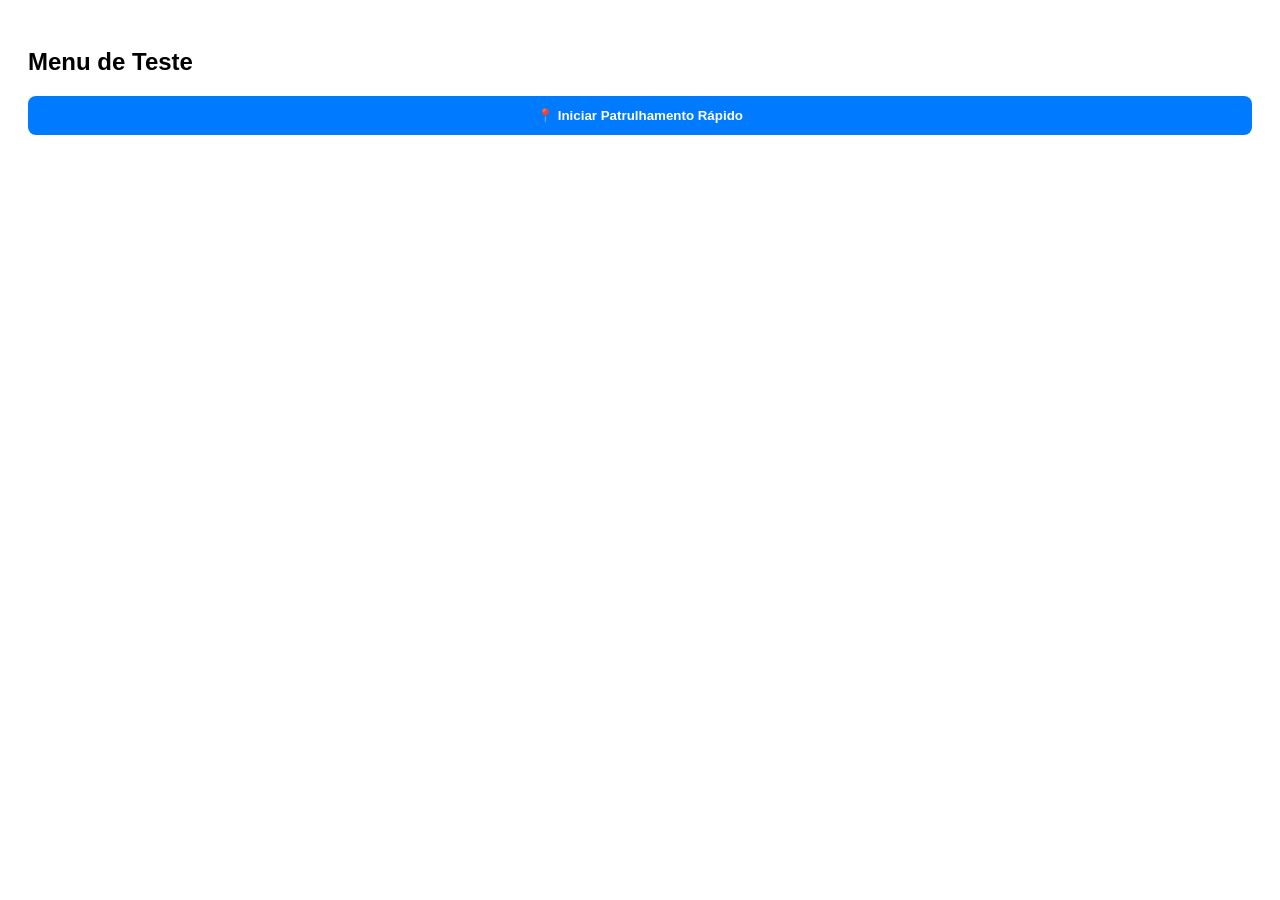
<file: Index.teste.html>
<!DOCTYPE html>
<html lang="pt-BR">
<head>
  <meta charset="UTF-8" />
  <meta name="viewport" content="width=device-width, initial-scale=1.0" />
  <title>Teste Patrulhamento · PMRv</title>
  <link rel="stylesheet" href="css/style.css"> <style>
    /* Estilos rápidos para o teste caso o CSS externo não carregue */
    .screen { display: none; padding: 20px; font-family: sans-serif; }
    .active { display: block; }
    .card { background: #fff; border-radius: 12px; padding: 15px; box-shadow: 0 4px 6px rgba(0,0,0,0.1); border: 1px solid #ddd; }
    .btn { padding: 12px; border-radius: 8px; border: none; cursor: pointer; font-weight: bold; width: 100%; margin-bottom: 10px; }
    .btn-primary { background: #007bff; color: white; }
    .btn-success { background: #28a745; color: white; }
    .result-box { background: #f8f9fa; border: 1px dashed #ccc; padding: 15px; border-radius: 8px; margin-top: 15px; }
    .rodovia-badge { color: #0056b3; font-size: 1.4em; font-weight: 800; display: block; margin-bottom: 5px; }
    .km-badge { font-size: 1.8em; font-weight: 900; color: #333; }
  </style>
</head>
<body>

<div class="app">
  <section id="screen-home" class="screen active">
    <h2>Menu de Teste</h2>
    <button class="btn btn-primary" onclick="showScreen('screen-patrulhamento')">
      📍 Iniciar Patrulhamento Rápido
    </button>
  </section>

  <section id="screen-patrulhamento" class="screen">
    <button class="btn" onclick="showScreen('screen-home')">← Voltar</button>
    
    <div class="card">
      <h3>📍 Patrulhamento Rápido</h3>
      <p>Clique no botão para identificar a rodovia e o KM atual.</p>

      <button class="btn btn-primary" onclick="obterLocalizacaoAtual()">
        🔍 Onde estou agora?
      </button>

      <div id="pat_resultado_area" class="result-box" style="display:none;">
        <div id="pat_resultado_texto"></div>
        <button class="btn btn-success" style="margin-top:10px;" onclick="copiarLocalizacao()">📋 Copiar Dados</button>
      </div>
    </div>
  </section>
</div>

<script>
// 1. Simulação do sistema de navegação que você já usa (go/showScreen)
function showScreen(id) {
    document.querySelectorAll('.screen').forEach(s => s.classList.remove('active'));
    document.getElementById(id).classList.add('active');
}

// 2. Base de Coordenadas KM 0 (Pontos de referência para o Posto 19)
const rodoviasSC = {
    "SC-401": { lat: -27.4611, lon: -48.5028 }, // Início próximo ao Centro/Itacorubi
    "SC-405": { lat: -27.6441, lon: -48.5135 }, // Rio Tavares
    "SC-406": { lat: -27.5755, lon: -48.4355 }, // Barra da Lagoa
    "SC-281": { lat: -27.6044, lon: -48.6558 }, // São José
    "SC-407": { lat: -27.4950, lon: -48.6580 }  // Biguaçu
};

// 3. Função de Cálculo de Distância (Haversine)
function calcularDistancia(lat1, lon1, lat2, lon2) {
    const R = 6371; 
    const dLat = (lat2 - lat1) * Math.PI / 180;
    const dLon = (lon2 - lon1) * Math.PI / 180;
    const a = Math.sin(dLat/2) * Math.sin(dLat/2) +
              Math.cos(lat1 * Math.PI / 180) * Math.cos(lat2 * Math.PI / 180) * Math.sin(dLon/2) * Math.sin(dLon/2);
    const c = 2 * Math.atan2(Math.sqrt(a), Math.sqrt(1-a));
    return (R * c).toFixed(3);
}

// 4. Lógica Principal do GPS
function obterLocalizacaoAtual() {
    const display = document.getElementById('pat_resultado_texto');
    const area = document.getElementById('pat_resultado_area');
    
    display.innerHTML = "🛰️ Obtendo sinal de satélite...";
    area.style.display = 'block';

    if (!navigator.geolocation) {
        display.innerHTML = "❌ GPS não disponível neste aparelho.";
        return;
    }

    navigator.geolocation.getCurrentPosition((position) => {
        const { latitude, longitude, accuracy } = position.coords;
        let menorDistancia = Infinity;
        let rodoviaDetectada = "Rodovia não mapeada";
        let kmFinal = "0.000";

        // Compara com as rodovias solicitadas
        for (const [nome, coord] of Object.entries(rodoviasSC)) {
            const dist = calcularDistancia(latitude, longitude, coord.lat, coord.lon);
            if (parseFloat(dist) < menorDistancia) {
                menorDistancia = parseFloat(dist);
                rodoviaDetectada = nome;
                kmFinal = dist;
            }
        }

        display.innerHTML = `
            <span class="rodovia-badge">🛣️ ${rodoviaDetectada}</span>
            <span class="km-badge">KM ${kmFinal}</span>
            <hr style="border:0; border-top:1px solid #eee; margin:10px 0;">
            <p style="font-size:0.8em; color:#666;">
                Precisão: +/- ${accuracy.toFixed(1)} metros<br>
                Lat: ${latitude.toFixed(5)} | Lon: ${longitude.toFixed(5)}
            </p>
        `;
    }, (err) => {
        display.innerHTML = "❌ Erro: Por favor, ative o GPS.";
    }, { enableHighAccuracy: true });
}

function copiarLocalizacao() {
    const texto = document.getElementById('pat_resultado_texto').innerText;
    navigator.clipboard.writeText(texto);
    alert("Localização copiada para a área de transferência!");
}
</script>

</body>
</html>
</file>
<file: css/inlined.css>
/* ============================================================
       DESIGN TOKENS
    ============================================================ */
    :root {
      --bg:        #000000;
      --surface:   #0d0d0d;
      --card:      #1a1008;

      --border:    rgba(148,120,92,.25);
      --border-hi: rgba(245,130,32,.35);

      --text:      #ffffff;
      --muted:     rgba(255,230,200,.75);
      --label:     rgba(245,130,32,.80);

      --blue:      #F58220;
      --blue-dim:  rgba(245,130,32,.15);
      --green:     #009543;
      --green-dim: rgba(0,149,67,.12);
      --red:       #D82A2E;
      --red-dim:   rgba(216,42,46,.12);
      --amber:     #FCEC1D;
      --amber-dim: rgba(252,236,29,.12);

      --vermelho:  #D82A2E;
      --amarelo:   #FCEC1D;
      --laranja:   #F58220;
      --verde:     #009543;
      --marrom:    #94785C;
      --preto:     #000000;

      --r-sm: 8px;
      --r-md: 12px;
      --r-lg: 16px;
      --r-xl: 20px;

      --font-display: 'Segoe UI', 'Arial Nova', Arial, sans-serif;
      --font-body:    'Segoe UI', system-ui, -apple-system, BlinkMacSystemFont, Arial, sans-serif;

      --ease: cubic-bezier(.2,.9,.2,1);
      --dur:  160ms;
    }

    /* ============================================================
       RESET & BASE
    ============================================================ */
    *, *::before, *::after { box-sizing: border-box; margin: 0; padding: 0; }
    html { scroll-behavior: smooth; }
    @media (prefers-reduced-motion: reduce) {
      *, *::before, *::after { animation-duration: 0.01ms !important; transition-duration: 0.01ms !important; }
    }
    ::selection { background: rgba(245,130,32,.4); color: #fff; }

    body {
      font-family: var(--font-body);
      background: var(--bg);
      color: var(--text);
      min-height: 100vh;
      padding: 12px;
      -webkit-font-smoothing: antialiased;
      -moz-osx-font-smoothing: grayscale;
      font-size: 15px;
      line-height: 1.6;
      /* Subtle grid texture */
      background-image:
        linear-gradient(rgba(148,120,92,.06) 1px, transparent 1px),
        linear-gradient(90deg, rgba(148,120,92,.06) 1px, transparent 1px);
      background-size: 32px 32px;
    }



    .app {
      max-width: 780px;
      margin: 0 auto;
      padding-bottom: 32px;
    }
    .app.app-wide {
      max-width: min(1380px, calc(100vw - 24px));
    }

    /* ============================================================
       TOPBAR
    ============================================================ */
    .topbar {
      position: sticky;
      top: 8px;
      z-index: 100;
      display: flex;
      align-items: center;
      justify-content: space-between;
      gap: 12px;
      padding: 10px 14px;
      background: rgba(10,5,0,.90);
      border: 1px solid rgba(245,130,32,.30);
      border-radius: var(--r-xl);
      backdrop-filter: blur(16px);
      -webkit-backdrop-filter: blur(16px);
      box-shadow: 0 8px 32px rgba(0,0,0,.7), inset 0 1px 0 rgba(245,130,32,.08);
    }

    .brand {
      display: flex;
      align-items: center;
      gap: 10px;
      min-width: 0;
    }

    .brand-logo {
      height: 83px;
      width: auto;
      flex-shrink: 0;
      filter: drop-shadow(0 0 6px rgba(245,130,32,.35));
    }

    .brand-pill {
      display: inline-flex;
      align-items: center;
      gap: 5px;
      padding: 4px 10px;
      border-radius: 999px;
      font-family: var(--font-display);
      font-size: 13px;
      font-weight: 900;
      letter-spacing: .5px;
      background: rgba(245,130,32,.15);
      border: 1px solid rgba(245,130,32,.35);
      color: #F58220;
      white-space: nowrap;
    }

    .brand-dot {
      width: 6px; height: 6px;
      border-radius: 50%;
      background: var(--green);
      box-shadow: 0 0 6px var(--green);
      animation: pulse 2.4s ease-in-out infinite;
    }

    @keyframes pulse {
      0%, 100% { opacity: 1; transform: scale(1); }
      50%       { opacity: .5; transform: scale(.7); }
    }

    .brand-title {
      font-family: var(--font-display);
      font-size: 18px;
      font-weight: 900;
      letter-spacing: .4px;
      white-space: nowrap;
      overflow: hidden;
      text-overflow: ellipsis;
      color: #fff;
      text-shadow: 0 0 20px rgba(245,130,32,.4);
    }

    .topbar-actions { display: flex; gap: 8px; }

    /* ============================================================
       BUTTONS
    ============================================================ */
    .btn {
      display: inline-flex;
      align-items: center;
      justify-content: center;
      gap: 6px;
      padding: 9px 14px;
      border: 1px solid var(--border);
      border-radius: var(--r-md);
      background: rgba(255,255,255,.06);
      color: var(--text);
      font-family: var(--font-body);
      font-size: 13px;
      font-weight: 700;
      cursor: pointer;
      transition:
        transform var(--dur) var(--ease),
        background var(--dur) var(--ease),
        border-color var(--dur) var(--ease),
        box-shadow var(--dur) var(--ease);
      user-select: none;
      -webkit-tap-highlight-color: transparent;
      white-space: nowrap;
    }
    .btn:hover  { transform: translateY(-1px); background: rgba(255,255,255,.09); border-color: var(--border-hi); }
    .btn:active { transform: translateY(0) scale(.98); }
    .btn:focus-visible { outline: 2px solid var(--laranja); outline-offset: 2px; }

    .btn-primary { background: linear-gradient(135deg, #F58220, #D82A2E); border-color: rgba(255,255,255,.12); color: #fff; }
    .btn-primary:hover { background: linear-gradient(135deg, #ff9a3c, #e83c40); }

    .btn-danger  { background: rgba(216,42,46,.15); border-color: rgba(216,42,46,.30); color: #ff7b7e; }
    .btn-danger:hover { background: rgba(216,42,46,.25); }

    .btn-success { background: rgba(0,149,67,.15); border-color: rgba(0,149,67,.30); color: #4cd88a; }
    .btn-success:hover { background: rgba(0,149,67,.25); }

    .btn-whats   { background: rgba(37,211,102,.15); border-color: rgba(37,211,102,.30); color: #4ade80; }
    .btn-whats:hover { background: rgba(37,211,102,.22); }

    .btn-full    { width: 100%; }
    .btn-lg      { padding: 13px 18px; font-size: 14px; }
    .btn-sm      { padding: 7px 12px; font-size: 12px; }
    .btn[disabled],.btn.disabled { opacity: .5; pointer-events: none; }

    /* ============================================================
       SECTION / SCREEN
    ============================================================ */
    .screen { display: none; margin-top: 12px; }
    .screen.active {
      display: block;
      animation: fadeUp 220ms var(--ease) both;
    }
    .screen-app {
      min-height: calc(100vh - 144px);
    }
    @keyframes fadeUp {
      from { opacity: 0; transform: translateY(12px); }
      to   { opacity: 1; transform: translateY(0); }
    }

    /* ============================================================
       CARD
    ============================================================ */
    .card {
      background: var(--card);
      border: 1px solid var(--border);
      border-radius: var(--r-xl);
      padding: 20px;
      box-shadow: 0 4px 24px rgba(0,0,0,.35);
    }

    .card-header {
      display: flex;
      align-items: flex-start;
      justify-content: space-between;
      gap: 12px;
      margin-bottom: 16px;
    }

    .card-title {
      font-family: var(--font-display);
      font-size: 22px;
      font-weight: 900;
      letter-spacing: .4px;
      color: #fff;
      text-shadow: 0 1px 8px rgba(245,130,32,.18);
    }

    .card-title-with-icon {
      display: flex;
      align-items: center;
      gap: 10px;
    }

    .card-title-icon {
      width: 30px;
      height: 30px;
      object-fit: contain;
      object-position: center;
      flex: 0 0 30px;
    }

    .card-sub {
      margin-top: 5px;
      font-size: 13px;
      color: rgba(255,210,160,.80);
      line-height: 1.55;
    }

    /* ============================================================
       HOME – MENU GRID
    ============================================================ */
    .menu-grid {
      display: grid;
      grid-template-columns: 1fr 1fr;
      gap: 10px;
      margin-top: 4px;
    }
    @media (max-width: 480px) { .menu-grid { grid-template-columns: 1fr; } }

    .menu-card {
      position: relative;
      display: flex;
      flex-direction: column;
      gap: 6px;
      padding: 16px;
      background: var(--surface);
      border: 1px solid var(--border);
      border-radius: var(--r-lg);
      cursor: pointer;
      transition:
        transform var(--dur) var(--ease),
        border-color var(--dur) var(--ease),
        box-shadow var(--dur) var(--ease);
      text-align: left;
      overflow: hidden;
    }
    .menu-card::before {
      content: '';
      position: absolute;
      inset: 0;
      border-radius: inherit;
      opacity: 0;
      transition: opacity var(--dur) var(--ease);
    }
    .menu-card:hover { transform: translateY(-2px); border-color: var(--border-hi); box-shadow: 0 8px 24px rgba(0,0,0,.4); }
    .menu-card:hover::before { opacity: 1; }
    .menu-card:active { transform: translateY(0); }

    .menu-card[data-color="blue"]::before  { background: radial-gradient(circle at top left, rgba(245,130,32,.18), transparent 70%); }
    .menu-card[data-color="green"]::before { background: radial-gradient(circle at top left, rgba(0,149,67,.18), transparent 70%); }
    .menu-card[data-color="amber"]::before { background: radial-gradient(circle at top left, rgba(252,236,29,.15), transparent 70%); }
    .menu-card[data-color="red"]::before    { background: radial-gradient(circle at top left, rgba(216,42,46,.18), transparent 70%); }
    .menu-card[data-color="purple"]::before { background: radial-gradient(circle at top left, rgba(139,92,246,.18), transparent 70%); }

    .menu-icon {
      width: 88px;
      height: 88px;
      display: flex;
      align-items: center;
      justify-content: center;
      line-height: 1;
      margin-bottom: 2px;
      border-radius: 18px;
      background: linear-gradient(180deg, rgba(255,255,255,.05), rgba(255,255,255,.01));
      border: 1px solid rgba(255,255,255,.06);
    }

    .menu-icon-img {
      width: 74px;
      height: 74px;
      display: block;
      object-fit: contain;
      object-position: center;
      border-radius: 6px;
    }

    .menu-icon-img-vtr { transform: scale(1.04); }
    .menu-icon-img-env { transform: scale(1.02); }
    .menu-icon-img-pmrv { transform: scale(1.01); }
    .menu-icon-img-danos { transform: scale(1.03); }
    .menu-icon-img-rel { transform: scale(1.08); }
    .menu-icon-img-help { transform: scale(1.08); }

    .menu-title {
      font-family: var(--font-display);
      font-size: 17px;
      font-weight: 900;
      letter-spacing: .3px;
      color: #fff;
    }

    .menu-desc {
      font-size: 12.5px;
      color: rgba(255,210,160,.80);
      line-height: 1.45;
    }

    .menu-arrow {
      position: absolute;
      right: 14px;
      top: 50%;
      transform: translateY(-50%);
      font-size: 18px;
      color: #F58220;
      transition: transform var(--dur) var(--ease), color var(--dur);
    }
    .menu-card:hover .menu-arrow { transform: translateY(-50%) translateX(3px); color: var(--muted); }

    /* ============================================================
       BACK ROW
    ============================================================ */
    .back-row {
      display: flex;
      gap: 8px;
      margin-bottom: 12px;
    }

    /* ============================================================
       FORM SYSTEM
    ============================================================ */
    .form-grid   { display: flex; flex-direction: column; gap: 14px; }
    .form-row    { display: grid; gap: 10px; }
    .form-row-2  { grid-template-columns: 1fr 1fr; }
    .form-row-3  { grid-template-columns: 1fr 1fr 1fr; }
    @media (max-width: 520px) {
      .form-row-2, .form-row-3 { grid-template-columns: 1fr; }
      .app.app-wide { max-width: calc(100vw - 12px); }
    }

    .form-field { display: flex; flex-direction: column; gap: 6px; }

    label.field-label {
      font-size: 11.5px;
      font-weight: 800;
      letter-spacing: .7px;
      text-transform: uppercase;
      color: var(--label);
    }

    input, select, textarea {
      width: 100%;
      padding: 10px 12px;
      background: var(--surface);
      border: 1px solid var(--border);
      border-radius: var(--r-sm);
      color: #fff;
      font-family: var(--font-body);
      font-size: 14px;
      outline: none;
      transition: border-color var(--dur), box-shadow var(--dur);
      -webkit-appearance: none;
      appearance: none;
    }
    input:focus, select:focus, textarea:focus {
      border-color: rgba(245,130,32,.5);
      box-shadow: 0 0 0 3px rgba(245,130,32,.12);
    }
    input::placeholder, textarea::placeholder { color: var(--label); }
    select {
      background-image: url("data:image/svg+xml,%3Csvg xmlns='http://www.w3.org/2000/svg' width='12' height='12' viewBox='0 0 12 12'%3E%3Cpath d='M6 8L1 3h10z' fill='%23F58220'/%3E%3C/svg%3E");
      background-repeat: no-repeat;
      background-position: right 12px center;
      padding-right: 32px;
    }
    select option { background: #1a0800; }
    textarea { resize: vertical; min-height: 80px; line-height: 1.5; }

    /* Viatura prefix input */
    .prefix-input {
      display: flex;
      align-items: center;
      background: var(--surface);
      border: 1px solid var(--border);
      border-radius: var(--r-sm);
      overflow: hidden;
      transition: border-color var(--dur), box-shadow var(--dur);
    }
    .prefix-input:focus-within {
      border-color: rgba(245,130,32,.5);
      box-shadow: 0 0 0 3px rgba(245,130,32,.12);
    }
    .prefix-input span {
      padding: 0 10px;
      font-weight: 700;
      font-size: 14px;
      color: var(--laranja);
      background: rgba(245,130,32,.15);
      border-right: 1px solid var(--border);
      height: 100%;
      display: flex;
      align-items: center;
      white-space: nowrap;
    }
    .prefix-input input {
      border: none;
      border-radius: 0;
      background: transparent;
      box-shadow: none;
      flex: 1;
    }
    .prefix-input input:focus { box-shadow: none; }

    /* Radio group */
    .radio-row {
      display: flex;
      gap: 12px;
      align-items: center;
      flex-wrap: wrap;
    }
    .radio-row label {
      display: flex;
      align-items: center;
      gap: 5px;
      font-size: 13px;
      font-weight: 500;
      color: var(--muted);
      cursor: pointer;
    }
    .radio-row input[type="radio"] {
      width: auto;
      padding: 0;
      accent-color: var(--laranja);
    }

    /* Sub-box for conditional fields */
    .sub-box {
      background: rgba(245,130,32,.06);
      border: 1px solid rgba(245,130,32,.15);
      border-radius: var(--r-sm);
      padding: 12px;
    }
    .sub-box-red {
      background: rgba(239,68,68,.06);
      border-color: rgba(239,68,68,.15);
    }

    /* Divider */
    .divider {
      height: 1px;
      background: var(--border);
      margin: 4px 0;
    }

    /* ============================================================
       RESULTADO / OUTPUT
    ============================================================ */
    .result-box {
      display: none;
      margin-top: 16px;
      animation: fadeUp 200ms var(--ease) both;
    }
    .result-box.visible { display: block; }

    .infra-page {
      min-height: calc(100vh - 190px);
      padding: 18px;
      overflow: hidden;
      background:
        radial-gradient(circle at top right, rgba(245,130,32,.14), transparent 24%),
        linear-gradient(180deg, rgba(255,255,255,.04), rgba(255,255,255,.02)),
        var(--card);
    }

    .infra-hero {
      display: flex;
      align-items: flex-start;
      justify-content: space-between;
      gap: 16px;
      padding: 20px;
      margin-bottom: 16px;
      border: 1px solid rgba(245,130,32,.18);
      border-radius: 18px;
      background:
        linear-gradient(135deg, rgba(245,130,32,.12), rgba(216,42,46,.08)),
        rgba(255,255,255,.03);
      box-shadow: inset 0 1px 0 rgba(255,255,255,.04);
    }

    .infra-hero-copy { max-width: 860px; }

    .infra-kicker {
      display: inline-flex;
      align-items: center;
      gap: 6px;
      padding: 6px 12px;
      border-radius: 999px;
      margin-bottom: 10px;
      background: rgba(245,130,32,.14);
      border: 1px solid rgba(245,130,32,.22);
      color: #ffc285;
      font-size: 11px;
      font-weight: 900;
      letter-spacing: .7px;
      text-transform: uppercase;
    }

    .infra-title {
      margin-bottom: 8px;
      font-size: 28px;
    }

    .infra-sub {
      max-width: 78ch;
      margin: 0;
    }

    .infra-hero-meta {
      min-width: 220px;
      padding: 14px 16px;
      border-radius: 16px;
      background: rgba(0,0,0,.18);
      border: 1px solid rgba(245,130,32,.16);
    }

    .infra-meta-label {
      display: block;
      margin-bottom: 4px;
      color: var(--label);
      font-size: 11px;
      font-weight: 800;
      letter-spacing: .6px;
      text-transform: uppercase;
    }

    .infra-hero-meta strong {
      display: block;
      color: var(--text);
      font-size: 14px;
      line-height: 1.5;
      word-break: break-word;
    }

    .infra-filter-grid {
      display: grid;
      grid-template-columns: minmax(0, 2.2fr) minmax(180px, .8fr) minmax(220px, .95fr) minmax(140px, .5fr);
      gap: 12px;
      margin-bottom: 16px;
    }

    .infra-filter-action {
      display: flex;
      flex-direction: column;
      justify-content: flex-end;
    }

    .infra-tabs {
      display: flex;
      gap: 10px;
      margin-bottom: 16px;
      flex-wrap: wrap;
    }

    .infra-tab-btn {
      border: 1px solid rgba(245,130,32,.18);
      background: rgba(255,255,255,.04);
      color: var(--muted);
      border-radius: 999px;
      padding: 10px 16px;
      font-size: 13px;
      font-weight: 800;
      cursor: pointer;
      transition: .2s ease;
    }

    .infra-tab-btn.active {
      background: linear-gradient(135deg, rgba(245,130,32,.22), rgba(245,130,32,.1));
      color: #fff3e2;
      border-color: rgba(245,130,32,.32);
      box-shadow: 0 10px 28px rgba(245,130,32,.14);
    }

    .infra-tab-panel {
      display: none;
    }

    .infra-tab-panel.active {
      display: block;
    }

    .infra-stats {
      display: grid;
      grid-template-columns: repeat(3, minmax(0, 1fr));
      gap: 12px;
      margin-bottom: 16px;
    }

    .infra-stat {
      padding: 16px;
      border-radius: 16px;
      background: rgba(255,255,255,.04);
      border: 1px solid rgba(245,130,32,.14);
      box-shadow: inset 0 1px 0 rgba(255,255,255,.03);
    }

    .infra-stat-label {
      display: block;
      margin-bottom: 8px;
      color: var(--muted);
      font-size: 12px;
      font-weight: 700;
      letter-spacing: .2px;
    }

    .infra-stat strong {
      display: block;
      color: #fff;
      font-size: 26px;
      font-weight: 900;
      line-height: 1.1;
      text-shadow: 0 0 16px rgba(245,130,32,.16);
    }

    .infra-panel {
      border: 1px solid rgba(245,130,32,.14);
      border-radius: 18px;
      overflow: hidden;
      background: rgba(0,0,0,.18);
    }

    .infra-panel-head {
      padding: 16px 18px;
      border-bottom: 1px solid rgba(245,130,32,.12);
      background: rgba(255,255,255,.03);
    }

    .infra-status {
      color: #fff;
      font-size: 16px;
      font-weight: 900;
      letter-spacing: .2px;
    }

    .infra-summary {
      margin-top: 4px;
      color: var(--muted);
      font-size: 13px;
    }

    .infra-table-wrap {
      position: relative;
      overflow: auto;
      max-height: calc(100vh - 330px);
    }

    .infra-table {
      width: 100%;
      border-collapse: collapse;
      min-width: 1080px;
    }

    .infra-table th,
    .infra-table td {
      padding: 13px 14px;
      border-bottom: 1px solid rgba(245,130,32,.10);
      text-align: left;
      vertical-align: top;
      font-size: 13px;
      line-height: 1.5;
    }

    .infra-table th {
      position: sticky;
      top: 0;
      z-index: 2;
      background: #100a05;
      color: #fff;
      font-size: 12px;
      font-weight: 900;
      letter-spacing: .4px;
      text-transform: uppercase;
    }

    .infra-table tbody tr:nth-child(even) {
      background: rgba(255,255,255,.025);
    }

    .infra-table tbody tr:hover {
      background: rgba(245,130,32,.08);
    }

    .infra-code {
      font-weight: 900;
      color: #ffd9ad;
      white-space: nowrap;
    }

    .infra-description {
      min-width: 320px;
      color: #fff3e2;
    }

    .infra-muted-cell {
      color: var(--muted);
    }

    .infra-badge,
    .infra-measure {
      display: inline-flex;
      align-items: center;
      justify-content: center;
      padding: 6px 10px;
      border-radius: 999px;
      font-size: 11px;
      font-weight: 900;
      letter-spacing: .45px;
      text-transform: uppercase;
      white-space: nowrap;
    }

    .infra-badge.leve { background: rgba(0,149,67,.16); color: #7df0ad; }
    .infra-badge.media { background: rgba(252,236,29,.16); color: #fff48b; }
    .infra-badge.grave { background: rgba(245,130,32,.18); color: #ffc285; }
    .infra-badge.gravissima { background: rgba(216,42,46,.18); color: #ff9ea0; }
    .infra-badge.sem-categoria { background: rgba(148,120,92,.18); color: #d5c2ae; }

    .infra-measure.remocao {
      background: rgba(216,42,46,.18);
      color: #ffb1b3;
      border: 1px solid rgba(216,42,46,.24);
    }

    .infra-measure.retencao {
      background: rgba(245,130,32,.18);
      color: #ffd19b;
      border: 1px solid rgba(245,130,32,.24);
    }

    .infra-measure.none {
      background: rgba(148,120,92,.12);
      color: #ccb69c;
      border: 1px solid rgba(148,120,92,.2);
    }

    .infra-empty {
      padding: 30px 18px;
      text-align: center;
      color: var(--muted);
      font-size: 14px;
    }

    .infra-frequent-grid {
      display: grid;
      grid-template-columns: repeat(2, minmax(0, 1fr));
      gap: 14px;
    }

    .infra-frequent-card {
      display: flex;
      flex-direction: column;
      align-items: flex-start;
      gap: 8px;
      width: 100%;
      text-align: left;
      padding: 18px;
      border-radius: 18px;
      border: 1px solid rgba(245,130,32,.16);
      background: linear-gradient(180deg, rgba(255,255,255,.04), rgba(0,0,0,.12));
      color: #fff;
      cursor: pointer;
      box-shadow: inset 0 1px 0 rgba(255,255,255,.03);
      transition: .2s ease;
    }

    .infra-frequent-card:hover {
      transform: translateY(-1px);
      border-color: rgba(245,130,32,.28);
      background: linear-gradient(180deg, rgba(245,130,32,.1), rgba(0,0,0,.16));
    }

    .infra-frequent-card strong {
      font-size: 16px;
      line-height: 1.35;
      color: #fff3e2;
    }

    .infra-frequent-art {
      font-size: 12px;
      font-weight: 900;
      letter-spacing: .45px;
      text-transform: uppercase;
      color: #ffbe7f;
    }

    .infra-frequent-code {
      display: inline-flex;
      align-items: center;
      gap: 8px;
      padding: 8px 12px;
      border-radius: 999px;
      background: linear-gradient(135deg, rgba(245,130,32,.24), rgba(245,130,32,.08));
      border: 1px solid rgba(245,130,32,.3);
      box-shadow: inset 0 1px 0 rgba(255,255,255,.08), 0 10px 26px rgba(245,130,32,.12);
      font-size: 14px;
      font-weight: 900;
      letter-spacing: .5px;
      color: #fff5e8;
      text-transform: uppercase;
    }

    .infra-frequent-card--highlight {
      border-color: rgba(245,130,32,.16);
      background: linear-gradient(180deg, rgba(255,255,255,.04), rgba(0,0,0,.12));
    }

    .infra-frequent-card--highlight:hover {
      border-color: rgba(245,130,32,.28);
      background: linear-gradient(180deg, rgba(245,130,32,.1), rgba(0,0,0,.16));
    }

    .result-label {
      font-size: 11px;
      font-weight: 700;
      letter-spacing: .6px;
      text-transform: uppercase;
      color: var(--label);
      margin-bottom: 8px;
    }

    .result-text {
      background: var(--surface);
      border: 1px solid var(--border);
      border-left: 3px solid var(--blue);
      border-radius: var(--r-sm);
      padding: 14px;
      font-family: 'Courier New', monospace;
      font-size: 13px;
      line-height: 1.6;
      color: var(--text);
      white-space: pre-wrap;
      word-break: break-word;
    }

    .result-actions {
      display: flex;
      gap: 8px;
      margin-top: 10px;
      flex-wrap: wrap;
    }
    .result-actions .btn { flex: 1; min-width: 120px; justify-content: center; }

    /* ============================================================
       ENVOLVIDO CARD
    ============================================================ */
    .person-card {
      background: var(--surface);
      border: 1px solid var(--border);
      border-left: 3px solid var(--blue);
      border-radius: var(--r-lg);
      padding: 16px;
      animation: fadeUp 180ms var(--ease) both;
    }
    .person-card-header {
      display: flex;
      align-items: center;
      justify-content: space-between;
      margin-bottom: 14px;
    }
    .person-card-title {
      font-family: var(--font-display);
      font-size: 15px;
      font-weight: 900;
      color: #7caeff;
    }

    /* Fotos */
    .foto-label {
      display: flex;
      align-items: center;
      justify-content: center;
      gap: 6px;
      padding: 10px;
      background: rgba(245,158,11,.08);
      border: 1px dashed rgba(245,158,11,.30);
      border-radius: var(--r-sm);
      cursor: pointer;
      font-size: 13px;
      font-weight: 700;
      color: #fbbf24;
      transition: background var(--dur);
    }
    .foto-label:hover { background: rgba(245,158,11,.14); }
    .foto-grid {
      display: grid;
      grid-template-columns: repeat(auto-fill, minmax(80px, 1fr));
      gap: 8px;
      margin-top: 10px;
    }
    .foto-grid .foto-wrap {
      position: relative;
    }
    .foto-grid .foto-wrap img {
      width: 100%;
      aspect-ratio: 1/1;
      object-fit: cover;
      border-radius: 6px;
      border: 1px solid var(--border);
      cursor: pointer;
      transition: opacity .15s;
    }
    .foto-grid .foto-wrap img:hover { opacity: .85; }
    .foto-grid .foto-wrap .foto-del {
      position: absolute;
      top: -5px; right: -5px;
      width: 20px; height: 20px;
      border-radius: 50%;
      background: #D82A2E;
      color: #fff;
      border: none;
      font-size: 11px;
      font-weight: 900;
      cursor: pointer;
      display: flex;
      align-items: center;
      justify-content: center;
      line-height: 1;
      padding: 0;
      box-shadow: 0 2px 6px rgba(0,0,0,.4);
    }

    /* Modal galeria de fotos */
    #foto-galeria-overlay {
      display: none;
      position: fixed;
      inset: 0;
      z-index: 9999;
      background: rgba(0,0,0,.92);
      backdrop-filter: blur(6px);
      flex-direction: column;
      align-items: center;
      justify-content: flex-start;
      padding: 16px;
      overflow-y: auto;
    }
    #foto-galeria-overlay.open { display: flex; animation: fadeUp 200ms ease both; }
    .foto-galeria-header {
      width: 100%; max-width: 600px;
      display: flex; align-items: center; justify-content: space-between;
      margin-bottom: 14px;
    }
    .foto-galeria-titulo { font-family: var(--font-display); font-size: 18px; font-weight: 900; color: #fbbf24; }
    .foto-galeria-grid {
      width: 100%; max-width: 600px;
      display: grid;
      grid-template-columns: repeat(auto-fill, minmax(140px, 1fr));
      gap: 10px;
      margin-bottom: 16px;
    }
    .foto-galeria-grid img {
      width: 100%; border-radius: 10px;
      aspect-ratio: 1/1; object-fit: cover;
      border: 2px solid rgba(245,130,32,.3);
      cursor: pointer;
    }
    .foto-galeria-grid img:hover { border-color: #F58220; }
    .foto-galeria-actions { width: 100%; max-width: 600px; display: flex; gap: 8px; flex-wrap: wrap; }

    /* ============================================================
       PMRv SPECIFIC
    ============================================================ */
    .report-header {
      text-align: center;
      padding-bottom: 12px;
      margin-bottom: 16px;
      border-bottom: 2px solid rgba(34,197,94,.25);
    }
    .report-header h1 {
      font-family: var(--font-display);
      font-size: 18px;
      font-weight: 900;
      letter-spacing: .5px;
      color: var(--green);
    }
    .report-header small {
      font-size: 11px;
      color: var(--muted);
      display: block;
      margin-top: 3px;
    }

    .vitimas-grid {
      display: grid;
      grid-template-columns: repeat(auto-fit, minmax(100px, 1fr));
      gap: 8px;
    }

    /* ============================================================
       ENDED SCREEN
    ============================================================ */
    .ended-box {
      text-align: center;
      padding: 48px 20px;
    }
    .ended-icon { font-size: 42px; margin-bottom: 12px; }
    .ended-title { font-family: var(--font-display); font-size: 24px; font-weight: 900; margin-bottom: 8px; }
    .ended-sub { font-size: 13px; color: var(--muted); margin-bottom: 24px; }

    .help-stack {
      display: grid;
      gap: 12px;
    }
    .help-block {
      padding: 14px 16px;
      border-radius: 16px;
      background: rgba(255,255,255,.03);
      border: 1px solid rgba(245,130,32,.14);
    }
    .help-title {
      font-family: var(--font-display);
      font-size: 17px;
      font-weight: 900;
      color: #fff;
      margin-bottom: 6px;
    }
    .help-text {
      font-size: 13px;
      color: rgba(255,210,160,.82);
      margin-bottom: 8px;
      line-height: 1.5;
    }
    .help-list {
      list-style: none;
      display: grid;
      gap: 6px;
      padding: 0;
      margin: 0;
    }
    .help-list li {
      position: relative;
      padding-left: 16px;
      font-size: 13px;
      color: rgba(255,240,225,.88);
      line-height: 1.5;
    }
    .help-list li::before {
      content: '';
      position: absolute;
      left: 0;
      top: .55em;
      width: 7px;
      height: 7px;
      border-radius: 50%;
      background: linear-gradient(135deg, #F58220, #D82A2E);
      box-shadow: 0 0 10px rgba(245,130,32,.35);
    }

    .app-footer {
      margin: 18px auto 6px;
      padding: 14px 16px;
      border: 1px solid rgba(245,130,32,.22);
      border-radius: 18px;
      background:
        linear-gradient(135deg, rgba(245,130,32,.10), rgba(216,42,46,.08)),
        rgba(16,10,6,.88);
      box-shadow: 0 8px 28px rgba(0,0,0,.28), inset 0 1px 0 rgba(255,255,255,.04);
      display: flex;
      align-items: center;
      justify-content: space-between;
      gap: 12px;
      flex-wrap: wrap;
    }
    .app-footer-badge {
      display: inline-flex;
      align-items: center;
      gap: 6px;
      padding: 6px 10px;
      border-radius: 999px;
      background: rgba(245,130,32,.14);
      border: 1px solid rgba(245,130,32,.26);
      color: #ffb36b;
      font-size: 11px;
      font-weight: 900;
      letter-spacing: .5px;
      text-transform: uppercase;
    }
    .app-footer-text {
      color: rgba(255,230,200,.82);
      font-size: 12px;
      font-weight: 700;
      letter-spacing: .2px;
    }
    .app-footer-author {
      color: #ffffff;
      font-family: var(--font-display);
      font-weight: 900;
      text-shadow: 0 0 16px rgba(245,130,32,.24);
    }

    /* ============================================================
       UTILITIES
    ============================================================ */
    .hidden    { display: none !important; }
    .gap-8     { gap: 8px; }
    .mt-8      { margin-top: 8px; }
    .mt-12     { margin-top: 12px; }
    .mt-16     { margin-top: 16px; }
    .flex      { display: flex; }
    .flex-wrap { flex-wrap: wrap; }

    /* Foco visível para acessibilidade */
    :focus-visible {
      outline: 2px solid var(--blue);
      outline-offset: 2px;
    }
    :focus:not(:focus-visible) {
      outline: none;
    }

    /* Print: ocultar elementos interativos */
    @media print {
      .topbar, .back-row, .topbar-actions, .result-actions,
      .btn, .menu-grid, .dan-veh-btn { display: none !important; }
      body { background: #fff; color: #000; }
      .card { border: 1px solid #ccc; box-shadow: none; background: #fff; }
      .result-text { border-left-color: #333; color: #000; background: #f9f9f9; }
    }

    /* ============================================================
       DANOS INTERATIVO
    ============================================================ */
    .dan-veh-btn {
      display: flex; flex-direction: column; align-items: center; justify-content: center;
      padding: 20px 12px; border-radius: 16px;
      border: 2px solid var(--border); background: var(--surface);
      color: var(--text); cursor: pointer;
      transition: transform 160ms var(--ease), border-color 160ms, background 160ms;
      gap: 8px;
    }
    .dan-veh-btn:hover  { transform: translateY(-2px); border-color: var(--border-hi); }
    .dan-veh-btn:active { transform: scale(.97); }
    .dan-veh-btn.active { border-color: var(--laranja); background: rgba(245,130,32,.15); color: #F58220; }

    .dan-tab {
      padding: 6px 4px; border-radius: 10px; border: 1px solid var(--border);
      background: var(--surface); cursor: pointer; text-align: center;
      font-family: var(--font-display); font-size: 12px; font-weight: 900;
      color: var(--muted); transition: all 160ms var(--ease);
      display: flex; flex-direction: column; align-items: center; gap: 4px;
    }
    .dan-tab:hover  { border-color: var(--border-hi); color: var(--text); }
    .dan-tab.active { border-color: var(--laranja); background: rgba(245,130,32,.15); color: #F58220; }
    .dan-tab-thumb {
      width: 100%; height: 54px; object-fit: contain; border-radius: 6px;
      opacity: 0.55; transition: opacity 160ms; pointer-events: none;
    }
    .dan-tab.active .dan-tab-thumb { opacity: 1; }
    .dan-tab:hover .dan-tab-thumb  { opacity: 0.85; }

    .dan-dmg-opt {
      min-height: 96px;
      padding: 14px 12px; border-radius: 14px; border: 1px solid var(--border);
      background: var(--surface); cursor: pointer; text-align: center;
      display: flex; flex-direction: column; align-items: center; justify-content: center; gap: 4px;
      font-family: var(--font-display); font-size: 16px; font-weight: 900;
      color: var(--muted); transition: all 160ms var(--ease);
    }
    .dan-dmg-opt:hover { border-color: var(--border-hi); color: var(--text); }
    .dan-dmg-opt.sel-amassado { border-color:#f97316; background:rgba(249,115,22,.12); color:#fb923c; }
    .dan-dmg-opt.sel-riscado  { border-color:#a78bfa; background:rgba(167,139,250,.12); color:#c4b5fd; }
    .dan-dmg-opt.sel-quebrado { border-color:#ef4444; background:rgba(239,68,68,.12);   color:#fca5a5; }
    .dan-dmg-opt.sel-trincado { border-color:#38bdf8; background:rgba(56,189,248,.12);  color:#7dd3fc; }
    .dan-dmg-opt .opt-emoji { display:block; font-size:24px; line-height:1; }
    .dan-dmg-opt .opt-desc { display:block; font-size:11px; font-weight:700; opacity:.72; letter-spacing:.2px; }

    .dan-tag {
      display: inline-flex; align-items: center; gap: 5px;
      padding: 4px 10px; border-radius: 999px; font-size: 12px; font-weight: 700;
      margin: 3px; border: 1px solid; cursor: pointer; transition: opacity 140ms;
    }
    .dan-tag:hover { opacity: .7; }
    .dan-tag-amassado { border-color:#f97316; background:rgba(249,115,22,.10); color:#fb923c; }
    .dan-tag-riscado  { border-color:#a78bfa; background:rgba(167,139,250,.10); color:#c4b5fd; }
    .dan-tag-quebrado { border-color:#ef4444; background:rgba(239,68,68,.10);   color:#fca5a5; }
    .dan-tag-trincado { border-color:#38bdf8; background:rgba(56,189,248,.10);  color:#7dd3fc; }

    #dan-modal { display: none; }
    #dan-modal-global { display: none; }
    #dan-modal-global.open {
      display: flex; position: fixed; inset: 0; z-index: 300;
      background: rgba(0,0,0,.75); backdrop-filter: blur(4px);
      -webkit-backdrop-filter: blur(4px);
      align-items: flex-end; justify-content: center; padding: 0 12px 12px;
      animation: fadeUp 180ms var(--ease);
    }
    .dan-modal-inner {
      background: #141920; border: 1px solid var(--border-hi);
      border-radius: 20px; padding: 18px; width: 100%; max-width: 460px;
      max-height: 85vh; overflow-y: auto;
      -webkit-overflow-scrolling: touch;
      box-shadow: 0 18px 50px rgba(0,0,0,.45);
    }
    .dan-modal-head { margin-bottom: 14px; }
    .dan-modal-title {
      font-family: var(--font-display); font-size: 18px; font-weight: 900; color: #fbbf24;
      line-height: 1.25; margin-bottom: 6px;
    }
    .dan-modal-sub {
      font-size: 12px; color: var(--muted); line-height: 1.45;
      padding: 10px 12px; border-radius: 12px; background: rgba(245,130,32,.08); border: 1px solid rgba(245,130,32,.16);
    }
    .dan-dmg-grid { display:grid; grid-template-columns:repeat(2,1fr); gap:10px; margin-bottom:14px; }
    .dan-modal-actions { display:flex; gap:8px; }
    .dan-modal-actions .btn { flex:1; min-height:46px; }
    #dan-hover-tooltip {
      position: fixed;
      left: 0;
      top: 0;
      z-index: 10001;
      pointer-events: none;
      opacity: 0;
      transform: translate(-9999px, -9999px);
      transition: opacity 120ms ease;
      max-width: min(240px, calc(100vw - 24px));
      padding: 8px 10px;
      border-radius: 10px;
      border: 1px solid rgba(245,130,32,.35);
      background: rgba(10,15,25,.94);
      color: #fff3e6;
      font-size: 12px;
      font-weight: 700;
      line-height: 1.35;
      box-shadow: 0 10px 30px rgba(0,0,0,.35);
      backdrop-filter: blur(10px);
      -webkit-backdrop-filter: blur(10px);
    }
    #dan-hover-tooltip.open { opacity: 1; }
    .dan-tooltip-zoom {
      width: 88px;
      height: 56px;
      border-radius: 8px;
      border: 1px solid rgba(255,255,255,.18);
      margin-bottom: 6px;
      background-repeat: no-repeat;
      background-color: #05080f;
      background-size: 340%;
      box-shadow: inset 0 0 0 1px rgba(255,255,255,.04);
      position: relative;
      overflow: hidden;
    }
    .dan-tooltip-zoom-img {
      position: absolute;
      inset: 0;
      width: 100%;
      height: 100%;
      object-fit: fill;
      transform-origin: top left;
      will-change: transform;
      user-select: none;
      -webkit-user-select: none;
      pointer-events: none;
    }
    .dan-tooltip-label {
      display: block;
      font-size: 12px;
      font-weight: 800;
      line-height: 1.35;
      color: #fff3e6;
    }

    /* ============================================================
       RESPONSIVE
    ============================================================ */
    @media (max-width: 680px) {
      body { padding: 10px; }
      .card { padding: 16px; }
      .card-title { font-size: 18px; }
      .brand-title { font-size: 15px; }
      .btn-lg { padding: 12px 16px; font-size: 13px; }
      .vitimas-grid { grid-template-columns: 1fr; gap: 6px; }
    }

    @media (max-width: 520px) {
      body { padding: 6px; }
      .card { padding: 12px; border-radius: var(--r-lg); }
      .topbar {
        flex-wrap: wrap;
        gap: 8px;
        padding: 8px 10px;
        top: 4px;
        border-radius: var(--r-lg);
      }
      .brand { gap: 6px; }
      .brand-logo { height: 62px; }
      .brand-pill { font-size: 11px; padding: 3px 8px; }
      .brand-title { font-size: 14px; }
      .topbar-actions .btn { padding: 7px 10px; font-size: 11px; }
      .card-header { flex-direction: column; gap: 8px; }
      .card-header .btn { width: 100%; }
      .card-title { font-size: 17px; }
      .card-sub { font-size: 11px; }
      .menu-card { padding: 14px; }
      .menu-title { font-size: 15px; }
      .menu-icon { font-size: 20px; }
      .result-text { font-size: 12px; padding: 10px; }
      .result-actions .btn { min-width: 100px; font-size: 12px; padding: 8px 10px; }
      .person-card { padding: 12px; }
      .person-card-title { font-size: 14px; }
      .dan-veh-btn { padding: 16px 10px; }
      .dan-modal-inner { padding: 14px; border-radius: 16px; }
      .dan-dmg-grid, .v360-dano-grid { grid-template-columns: 1fr 1fr; gap: 8px; }
      .dan-dmg-opt, .v360-dbtn { min-height: 88px; }
      #dan-hover-tooltip { display: none; }
      .ended-box { padding: 32px 14px; }
      .ended-title { font-size: 20px; }
      .report-header h1 { font-size: 16px; }
      .app-footer { padding: 12px 14px; border-radius: 16px; }
      .app-footer-text { width: 100%; }
    }

    @media (max-width: 360px) {
      body { padding: 4px; }
      .card { padding: 10px; }
      .topbar { padding: 6px 8px; }
      .brand-title { display: none; }
      .brand-logo { height: 52px; }
      .btn { padding: 7px 10px; font-size: 12px; }
      input, select, textarea { font-size: 13px; padding: 9px 10px; }
      .menu-grid { gap: 8px; }
    }

    /* ============================================================
       SELETOR DE VIATURA — botões preset
    ============================================================ */
    @media (max-width: 1100px) {
      .infra-filter-grid { grid-template-columns: repeat(2, minmax(0, 1fr)); }
      .infra-stats { grid-template-columns: repeat(2, minmax(0, 1fr)); }
      .infra-frequent-grid { grid-template-columns: 1fr; }
      .infra-hero { flex-direction: column; }
      .infra-hero-meta { width: 100%; min-width: 0; }
    }

    @media (max-width: 700px) {
      .infra-page { padding: 12px; }
      .infra-hero { padding: 16px; }
      .infra-title { font-size: 24px; }
      .infra-filter-grid { grid-template-columns: 1fr; }
      .infra-stats { grid-template-columns: 1fr; }
      .infra-tabs { flex-direction: column; }
      .infra-tab-btn { width: 100%; }
      .infra-table-wrap { max-height: none; }
      .infra-table { min-width: 920px; }
    }

    .vtr-grid {
      display: grid;
      grid-template-columns: repeat(4, 1fr);
      gap: 7px;
    }
    @media (max-width: 480px) { .vtr-grid { grid-template-columns: repeat(4, 1fr); } }

    .vtr-btn {
      padding: 9px 4px;
      border: 1.5px solid var(--border);
      border-radius: var(--r-sm);
      background: var(--surface);
      color: var(--muted);
      font-family: var(--font-display);
      font-size: 14px;
      font-weight: 900;
      letter-spacing: .3px;
      cursor: pointer;
      text-align: center;
      transition: all var(--dur) var(--ease);
      white-space: nowrap;
    }
    .vtr-btn:hover { border-color: var(--border-hi); color: var(--text); background: rgba(245,130,32,.08); }
    .vtr-btn.active {
      border-color: var(--laranja);
      background: rgba(245,130,32,.18);
      color: #F58220;
      box-shadow: 0 0 0 2px rgba(245,130,32,.22);
    }
    .vtr-btn.vtr-manual-btn { font-size: 12px; color: var(--label); }
    .vtr-btn.vtr-manual-btn.active { border-color: var(--marrom); background: rgba(148,120,92,.15); color: #bba07a; box-shadow: 0 0 0 2px rgba(148,120,92,.18); }
    .dan-editing-svg{touch-action:none;user-select:none;-webkit-user-select:none;}
    .dan-hotspot-edit{touch-action:none;}

    /* Melhorar toque em dispositivos mobile */
    @media (pointer: coarse) {
      .btn { min-height: 44px; }
      .menu-card { min-height: 72px; }
      .dan-veh-btn { min-height: 80px; }
      .dan-tab { min-height: 72px; padding: 6px 4px; }
      .dan-tab-thumb { max-height: 50px; }
      .dan-dmg-opt { min-height: 52px; }
      input, select, textarea { min-height: 44px; }
    }

    /* ============================================================
       VISTORIA 360° — MOTOCICLETA
    ============================================================ */
    .v360-wrap{display:flex;gap:14px;flex-wrap:wrap;}
    .v360-canvas{position:relative;flex:1;min-width:260px;background:#0d1117;border:1px solid var(--border);border-radius:14px;overflow:hidden;cursor:default;}
    .v360-canvas.editing{touch-action:none;}
    .v360-canvas img.moto-img{width:100%;display:none;pointer-events:none;user-select:none;-webkit-user-select:none;}
    .v360-canvas img.moto-img.active{display:block;}
    .v360-hint{display:none;position:absolute;top:10px;left:50%;transform:translateX(-50%);background:rgba(251,191,36,.9);color:#000;font-size:12px;font-weight:700;padding:5px 14px;border-radius:20px;white-space:nowrap;z-index:4;pointer-events:none;}
    .v360-hint.show{display:block;}
    .v360-pin{position:absolute;width:28px;height:28px;border-radius:50%;color:#fff;font-size:12px;font-weight:800;display:flex;align-items:center;justify-content:center;transform:translate(-50%,-50%);cursor:pointer;box-shadow:0 2px 8px rgba(0,0,0,.5);z-index:3;border:2px solid #fff;transition:transform .15s,opacity .15s;user-select:none;touch-action:none;}
    .v360-pin:hover{transform:translate(-50%,-50%) scale(1.1);}
    .v360-pin.avaria{animation:v360pulse 1.5s infinite;}
    @keyframes v360pulse{0%,100%{box-shadow:0 0 0 0 rgba(231,76,60,.5)}50%{box-shadow:0 0 0 8px rgba(231,76,60,0)}}
    .v360-legend{flex:0 0 270px;min-width:220px;background:var(--surface);border:1px solid var(--border);border-radius:14px;overflow:hidden;display:flex;flex-direction:column;max-height:480px;}
    .v360-legend-header{padding:10px 14px;font-size:13px;font-weight:700;color:var(--text);border-bottom:1px solid var(--border);}
    .v360-pal-group{margin-bottom:4px;}
    .v360-pal-ghdr{font-size:10px;font-weight:700;color:var(--label);text-transform:uppercase;letter-spacing:.6px;padding:6px 10px 2px;}
    .v360-pal-item{display:flex;align-items:center;gap:8px;padding:4px 10px;border-radius:8px;cursor:default;transition:background .15s;}
    .v360-pal-item:hover{background:var(--hover,rgba(0,0,0,.04));}
    .v360-pal-chip{width:24px;height:24px;min-width:24px;border-radius:50%;color:#fff;font-size:10px;font-weight:800;display:flex;align-items:center;justify-content:center;box-shadow:0 1px 4px rgba(0,0,0,.3);border:1.5px solid rgba(255,255,255,.4);user-select:none;}
    .v360-pal-name{font-size:12px;color:var(--text);flex:1;min-width:0;overflow:hidden;text-overflow:ellipsis;white-space:nowrap;}
    .v360-pal-badge{font-size:10px;font-weight:700;padding:2px 6px;border-radius:10px;white-space:nowrap;flex-shrink:0;color:#fff;cursor:pointer;}
    .v360-pal-badge:hover{opacity:.8;}
    .v360-pal-del{flex-shrink:0;background:none;border:none;color:var(--muted);font-size:13px;cursor:pointer;padding:2px 4px;border-radius:4px;line-height:1;}
    .v360-pal-del:hover{color:#e74c3c;background:rgba(231,76,60,.08);}
    .v360-legend-scroll{flex:1;overflow-y:auto;padding:8px;}
    .v360-leg-item{display:flex;align-items:center;gap:8px;padding:7px 8px;border-radius:8px;cursor:pointer;border:1px solid transparent;margin-bottom:4px;transition:background .15s;}
    .v360-leg-item:hover{background:rgba(255,255,255,.04);border-color:var(--border);}
    .v360-leg-item.avaria{border-left:3px solid #e74c3c;}
    .v360-leg-num{width:26px;height:26px;border-radius:50%;color:#fff;font-size:11px;font-weight:800;display:flex;align-items:center;justify-content:center;flex-shrink:0;}
    .v360-leg-name{display:block;font-size:13px;font-weight:600;color:var(--text);white-space:nowrap;overflow:hidden;text-overflow:ellipsis;}
    .v360-leg-dano{display:inline-block;font-size:10px;font-weight:700;padding:2px 8px;border-radius:20px;margin-top:2px;}
    .v360-leg-del{background:none;border:none;color:var(--muted);font-size:16px;cursor:pointer;padding:2px 6px;border-radius:6px;flex-shrink:0;}
    .v360-leg-del:hover{background:rgba(239,68,68,.15);color:#ef4444;}
    .v360-overlay{position:fixed;inset:0;background:rgba(0,0,0,.75);backdrop-filter:blur(4px);
      display:none;align-items:center;justify-content:center;z-index:10000;}
    .v360-overlay.show{display:flex;}
    .v360-modal{background:#141920;padding:20px;border-radius:18px;width:min(92vw,420px);border:1px solid var(--border-hi);box-shadow:0 18px 50px rgba(0,0,0,.45);}
    .v360-modal h3{font-size:18px;color:#fbbf24;margin-bottom:6px;line-height:1.25;}
    .v360-modal p{font-size:12px;color:var(--muted);margin-bottom:14px;line-height:1.45;padding:10px 12px;border-radius:12px;background:rgba(245,130,32,.08);border:1px solid rgba(245,130,32,.16);}
    .v360-field-label{display:block;font-size:11px;font-weight:700;color:var(--label);text-transform:uppercase;letter-spacing:.5px;margin-bottom:5px;}
    .v360-dano-grid{display:grid;grid-template-columns:repeat(2,1fr);gap:10px;margin-bottom:14px;}
    .v360-dbtn{min-height:96px;padding:12px 8px;border:2px solid var(--border);border-radius:14px;background:var(--surface);color:var(--text);font-size:12px;font-weight:700;cursor:pointer;text-align:center;transition:all .15s;display:flex;flex-direction:column;align-items:center;justify-content:center;gap:4px;}
    .v360-dbtn:hover{border-color:var(--border-hi);}
    .v360-dbtn .opt-emoji { display:block; font-size:24px; line-height:1; }
    .v360-dbtn .opt-desc { display:block; font-size:11px; font-weight:700; opacity:.72; }
    .v360-d-quebrou:hover,.v360-d-quebrou.sel{background:#e74c3c;border-color:#e74c3c;color:#fff;}
    .v360-d-trincou:hover,.v360-d-trincou.sel{background:#e67e22;border-color:#e67e22;color:#fff;}
    .v360-d-riscado:hover,.v360-d-riscado.sel{background:#c9a800;border-color:#c9a800;color:#333;}
    .v360-d-amassou:hover,.v360-d-amassou.sel{background:#8e44ad;border-color:#8e44ad;color:#fff;}
    .v360-modal-foot{display:flex;gap:8px;}
    .v360-modal-foot .btn { flex:1; min-height:46px; }
    .v360-btn-cancel{flex:1;padding:10px;border:1px solid var(--border);border-radius:8px;background:transparent;color:var(--muted);font-size:13px;cursor:pointer;}
    .v360-btn-cancel:hover{background:rgba(255,255,255,.04);}
    .v360-btn-row{display:flex;gap:8px;margin-top:10px;}
    .v360-btn-act{flex:1;padding:10px 14px;border:none;border-radius:10px;color:#fff;font-size:13px;font-weight:700;cursor:pointer;}
    .v360-btn-act:hover{filter:brightness(1.15);}
    @media(max-width:600px){
      .v360-wrap{flex-direction:column;}
      .v360-legend{flex:auto;max-height:260px;}
    }

    /* ============================================================
       WORDPRESS COLOR PRESETS — variáveis e classes utilitárias
    ============================================================ */
    body {
      --wp--preset--color--black:               #000000;
      --wp--preset--color--cyan-bluish-gray:    #abb8c3;
      --wp--preset--color--white:               #ffffff;
      --wp--preset--color--pale-pink:           #f78da7;
      --wp--preset--color--vivid-red:           #cf2e2e;
      --wp--preset--color--luminous-vivid-orange: #ff6900;
      --wp--preset--color--luminous-vivid-amber:  #fcb900;
      --wp--preset--color--light-green-cyan:    #7bdcb5;
      --wp--preset--color--vivid-green-cyan:    #00d084;
      --wp--preset--color--pale-cyan-blue:      #8ed1fc;
      --wp--preset--color--vivid-cyan-blue:     #0693e3;
      --wp--preset--color--vivid-purple:        #9b51e0;

      --wp--preset--gradient--vivid-cyan-blue-to-vivid-purple:              linear-gradient(135deg,rgba(6,147,227,1) 0%,rgb(155,81,224) 100%);
      --wp--preset--gradient--light-green-cyan-to-vivid-green-cyan:         linear-gradient(135deg,rgb(122,220,180) 0%,rgb(0,208,130) 100%);
      --wp--preset--gradient--luminous-vivid-amber-to-luminous-vivid-orange:linear-gradient(135deg,rgba(252,185,0,1) 0%,rgba(255,105,0,1) 100%);
      --wp--preset--gradient--luminous-vivid-orange-to-vivid-red:           linear-gradient(135deg,rgba(255,105,0,1) 0%,rgb(207,46,46) 100%);
      --wp--preset--gradient--very-light-gray-to-cyan-bluish-gray:          linear-gradient(135deg,rgb(238,238,238) 0%,rgb(169,184,195) 100%);
      --wp--preset--gradient--cool-to-warm-spectrum:                        linear-gradient(135deg,rgb(74,234,220) 0%,rgb(151,120,209) 20%,rgb(207,42,186) 40%,rgb(238,44,130) 60%,rgb(251,105,98) 80%,rgb(254,248,76) 100%);
      --wp--preset--gradient--blush-light-purple:  linear-gradient(135deg,rgb(255,206,236) 0%,rgb(152,150,240) 100%);
      --wp--preset--gradient--blush-bordeaux:       linear-gradient(135deg,rgb(254,205,165) 0%,rgb(254,45,45) 50%,rgb(107,0,62) 100%);
      --wp--preset--gradient--luminous-dusk:        linear-gradient(135deg,rgb(255,203,112) 0%,rgb(199,81,192) 50%,rgb(65,88,208) 100%);
      --wp--preset--gradient--pale-ocean:           linear-gradient(135deg,rgb(255,245,203) 0%,rgb(182,227,212) 50%,rgb(51,167,181) 100%);
      --wp--preset--gradient--electric-grass:       linear-gradient(135deg,rgb(202,248,128) 0%,rgb(113,206,126) 100%);
      --wp--preset--gradient--midnight:             linear-gradient(135deg,rgb(2,3,129) 0%,rgb(40,116,252) 100%);

      --wp--preset--font-size--small:   13px;
      --wp--preset--font-size--medium:  20px;
      --wp--preset--font-size--large:   36px;
      --wp--preset--font-size--x-large: 42px;

      --wp--preset--spacing--20: 0.44rem;
      --wp--preset--spacing--30: 0.67rem;
      --wp--preset--spacing--40: 1rem;
      --wp--preset--spacing--50: 1.5rem;
      --wp--preset--spacing--60: 2.25rem;
      --wp--preset--spacing--70: 3.38rem;
      --wp--preset--spacing--80: 5.06rem;

      --wp--preset--shadow--natural:  6px 6px 9px rgba(0,0,0,.2);
      --wp--preset--shadow--deep:     12px 12px 50px rgba(0,0,0,.4);
      --wp--preset--shadow--sharp:    6px 6px 0px rgba(0,0,0,.2);
      --wp--preset--shadow--outlined: 6px 6px 0px -3px rgba(255,255,255,1), 6px 6px rgba(0,0,0,1);
      --wp--preset--shadow--crisp:    6px 6px 0px rgba(0,0,0,1);
    }

    /* Cores de texto */
    .has-black-color              { color: var(--wp--preset--color--black)               !important; }
    .has-white-color              { color: var(--wp--preset--color--white)               !important; }
    .has-cyan-bluish-gray-color   { color: var(--wp--preset--color--cyan-bluish-gray)    !important; }
    .has-pale-pink-color          { color: var(--wp--preset--color--pale-pink)           !important; }
    .has-vivid-red-color          { color: var(--wp--preset--color--vivid-red)           !important; }
    .has-luminous-vivid-orange-color { color: var(--wp--preset--color--luminous-vivid-orange) !important; }
    .has-luminous-vivid-amber-color  { color: var(--wp--preset--color--luminous-vivid-amber)  !important; }
    .has-light-green-cyan-color   { color: var(--wp--preset--color--light-green-cyan)    !important; }
    .has-vivid-green-cyan-color   { color: var(--wp--preset--color--vivid-green-cyan)    !important; }
    .has-pale-cyan-blue-color     { color: var(--wp--preset--color--pale-cyan-blue)      !important; }
    .has-vivid-cyan-blue-color    { color: var(--wp--preset--color--vivid-cyan-blue)     !important; }
    .has-vivid-purple-color       { color: var(--wp--preset--color--vivid-purple)        !important; }

    /* Cores de fundo */
    .has-black-background-color              { background-color: var(--wp--preset--color--black)               !important; }
    .has-white-background-color              { background-color: var(--wp--preset--color--white)               !important; }
    .has-cyan-bluish-gray-background-color   { background-color: var(--wp--preset--color--cyan-bluish-gray)    !important; }
    .has-pale-pink-background-color          { background-color: var(--wp--preset--color--pale-pink)           !important; }
    .has-vivid-red-background-color          { background-color: var(--wp--preset--color--vivid-red)           !important; }
    .has-luminous-vivid-orange-background-color { background-color: var(--wp--preset--color--luminous-vivid-orange) !important; }
    .has-luminous-vivid-amber-background-color  { background-color: var(--wp--preset--color--luminous-vivid-amber)  !important; }
    .has-light-green-cyan-background-color   { background-color: var(--wp--preset--color--light-green-cyan)    !important; }
    .has-vivid-green-cyan-background-color   { background-color: var(--wp--preset--color--vivid-green-cyan)    !important; }
    .has-pale-cyan-blue-background-color     { background-color: var(--wp--preset--color--pale-cyan-blue)      !important; }
    .has-vivid-cyan-blue-background-color    { background-color: var(--wp--preset--color--vivid-cyan-blue)     !important; }
    .has-vivid-purple-background-color       { background-color: var(--wp--preset--color--vivid-purple)        !important; }

    /* Cores de borda */
    .has-black-border-color              { border-color: var(--wp--preset--color--black)               !important; }
    .has-white-border-color              { border-color: var(--wp--preset--color--white)               !important; }
    .has-cyan-bluish-gray-border-color   { border-color: var(--wp--preset--color--cyan-bluish-gray)    !important; }
    .has-pale-pink-border-color          { border-color: var(--wp--preset--color--pale-pink)           !important; }
    .has-vivid-red-border-color          { border-color: var(--wp--preset--color--vivid-red)           !important; }
    .has-luminous-vivid-orange-border-color { border-color: var(--wp--preset--color--luminous-vivid-orange) !important; }
    .has-luminous-vivid-amber-border-color  { border-color: var(--wp--preset--color--luminous-vivid-amber)  !important; }
    .has-light-green-cyan-border-color   { border-color: var(--wp--preset--color--light-green-cyan)    !important; }
    .has-vivid-green-cyan-border-color   { border-color: var(--wp--preset--color--vivid-green-cyan)    !important; }
    .has-pale-cyan-blue-border-color     { border-color: var(--wp--preset--color--pale-cyan-blue)      !important; }
    .has-vivid-cyan-blue-border-color    { border-color: var(--wp--preset--color--vivid-cyan-blue)     !important; }
    .has-vivid-purple-border-color       { border-color: var(--wp--preset--color--vivid-purple)        !important; }

    /* Gradientes de fundo */
    .has-vivid-cyan-blue-to-vivid-purple-gradient-background              { background: var(--wp--preset--gradient--vivid-cyan-blue-to-vivid-purple)               !important; }
    .has-light-green-cyan-to-vivid-green-cyan-gradient-background         { background: var(--wp--preset--gradient--light-green-cyan-to-vivid-green-cyan)          !important; }
    .has-luminous-vivid-amber-to-luminous-vivid-orange-gradient-background{ background: var(--wp--preset--gradient--luminous-vivid-amber-to-luminous-vivid-orange) !important; }
    .has-luminous-vivid-orange-to-vivid-red-gradient-background           { background: var(--wp--preset--gradient--luminous-vivid-orange-to-vivid-red)            !important; }
    .has-very-light-gray-to-cyan-bluish-gray-gradient-background          { background: var(--wp--preset--gradient--very-light-gray-to-cyan-bluish-gray)           !important; }
    .has-cool-to-warm-spectrum-gradient-background                        { background: var(--wp--preset--gradient--cool-to-warm-spectrum)                         !important; }
    .has-blush-light-purple-gradient-background  { background: var(--wp--preset--gradient--blush-light-purple)  !important; }
    .has-blush-bordeaux-gradient-background      { background: var(--wp--preset--gradient--blush-bordeaux)      !important; }
    .has-luminous-dusk-gradient-background       { background: var(--wp--preset--gradient--luminous-dusk)       !important; }
    .has-pale-ocean-gradient-background          { background: var(--wp--preset--gradient--pale-ocean)          !important; }
    .has-electric-grass-gradient-background      { background: var(--wp--preset--gradient--electric-grass)      !important; }
    .has-midnight-gradient-background            { background: var(--wp--preset--gradient--midnight)            !important; }

    /* Tamanhos de fonte */
    .has-small-font-size   { font-size: var(--wp--preset--font-size--small)   !important; }
    .has-medium-font-size  { font-size: var(--wp--preset--font-size--medium)  !important; }
    .has-large-font-size   { font-size: var(--wp--preset--font-size--large)   !important; }
    .has-x-large-font-size { font-size: var(--wp--preset--font-size--x-large) !important; }

    /* Layout flex WP */
    :where(.is-layout-flex)                         { gap: 0.5em; }
    :where(.wp-block-columns.is-layout-flex)        { gap: 2em; }
    .wp-block-navigation a:where(:not(.wp-element-button)) { color: inherit; }
</file>
<file: css/style.css>
/* Arquivo consolidado de estilos para o PMRV 4 em 1.
 *
 * Este arquivo reúne os estilos existentes no projeto, incluindo o rodapé
 * assinado e algumas melhorias responsivas.  Centralizar os estilos em um
 * único arquivo facilita o versionamento e a manutenção.
 */

/* Rodapé com assinatura.  Você pode ajustar as cores utilizando
   variáveis CSS (veja definições no <head> de index.html). */
footer.footer-signature {
  font-size: 12px;
  color: var(--muted);
  text-align: center;
  margin-top: 24px;
  padding: 12px;
  border-top: 1px solid var(--border);
  background: rgba(0, 0, 0, 0.03);
}

footer.footer-signature .author {
  font-weight: 600;
  color: var(--primary);
}

/* Grade responsiva para formulários.  Ajusta automaticamente o
   número de colunas conforme a largura da tela. */
.form-grid {
  display: grid;
  grid-template-columns: repeat(auto-fit, minmax(260px, 1fr));
  gap: 12px;
}

/* Torna botões e layouts mais amigáveis em telas pequenas. */
@media (max-width: 768px) {
  .btn {
    width: 100%;
    margin-bottom: 8px;
  }
  .steps {
    flex-direction: column;
  }
}

/* ---------------------------------------------------------------
   ESTILOS NOVOS - INICIANDO O SERVIÇO (DESIGN REACT-LIKE)
--------------------------------------------------------------- */
.space-y-6 > * + * { margin-top: 1.5rem; }
.space-y-3 > * + * { margin-top: 0.75rem; }
.space-y-2 > * + * { margin-top: 0.5rem; }

.field-label-orange {
  display: block;
  font-size: 11px;
  font-weight: 900;
  text-transform: uppercase;
  letter-spacing: 0.05em;
  color: #f58220;
  margin-bottom: 8px;
  opacity: 0.8;
}

.pol-grid-container {
  display: flex;
  flex-wrap: wrap;
  gap: 8px;
  max-height: 160px;
  overflow-y: auto;
  padding: 12px;
  background: rgba(0, 0, 0, 0.2);
  border-radius: 12px;
  border: 1px solid rgba(255, 255, 255, 0.05);
}

.pol-chip {
  padding: 6px 12px;
  border-radius: 9999px;
  font-size: 11px;
  font-weight: 700;
  border: 1px solid rgba(255, 255, 255, 0.1);
  background: rgba(255, 255, 255, 0.05);
  color: rgba(255, 255, 255, 0.4);
  cursor: pointer;
  transition: all 0.2s;
}

.pol-chip.active {
  background: #f58220;
  border-color: #f58220;
  color: white;
  box-shadow: 0 0 15px rgba(245, 130, 32, 0.3);
}

.lote-item {
  display: flex;
  align-items: flex-start;
  justify-content: space-between;
  padding: 12px;
  background: rgba(255, 255, 255, 0.05);
  border-radius: 12px;
  border: 1px solid rgba(255, 255, 255, 0.1);
}

.lote-title {
  font-weight: 700;
  color: #f58220;
  font-size: 13px;
}

.lote-horario {
  font-size: 11px;
  color: rgba(255, 255, 255, 0.4);
  font-weight: 400;
  margin-left: 4px;
}

.lote-pols {
  font-size: 12px;
  color: rgba(255, 255, 255, 0.6);
  margin-top: 4px;
}

.btn-remove {
  background: none;
  border: none;
  color: #ef4444;
  font-size: 18px;
  padding: 4px;
  cursor: pointer;
  opacity: 0.7;
}

.btn-remove:hover { opacity: 1; }

/* ---------------------------------------------------------------
   ESTILOS DOCUMENTOS DE TRÂNSITO
--------------------------------------------------------------- */
.doc-links-stack {
  display: flex;
  flex-direction: column;
  gap: 10px;
}

.doc-link-item {
  display: flex;
  align-items: center;
  gap: 14px;
  padding: 14px;
  background: rgba(255, 255, 255, 0.05);
  border: 1px solid rgba(255, 255, 255, 0.1);
  border-radius: 12px;
  text-decoration: none;
  color: inherit;
  transition: all 0.2s;
  cursor: pointer;
}

.doc-link-item:hover, .doc-link-item:active {
  background: rgba(255, 255, 255, 0.08);
  border-color: #f58220;
  transform: translateY(-2px);
}

.doc-icon {
  font-size: 24px;
  width: 44px;
  height: 44px;
  background: rgba(0, 0, 0, 0.2);
  border-radius: 10px;
  display: flex;
  align-items: center;
  justify-content: center;
}

.doc-info {
  display: flex;
  flex-direction: column;
}

.doc-info strong {
  font-size: 14px;
  color: #fff;
  margin-bottom: 2px;
}

.doc-info span {
  font-size: 12px;
  color: rgba(255, 255, 255, 0.5);
}

/* Estilos de Passos / Tabs */
.step-header {
  display: flex;
  align-items: center;
  gap: 10px;
  margin-bottom: 12px;
  border-bottom: 1px solid rgba(245, 130, 32, 0.1);
  padding-bottom: 6px;
}

.step-number {
  width: 22px;
  height: 22px;
  background: #f58220;
  color: white;
  border-radius: 50%;
  display: flex;
  align-items: center;
  justify-content: center;
  font-size: 12px;
  font-weight: 900;
}

.step-header .field-label-orange {
  margin-bottom: 0;
}

.flex-2 { flex: 2; }

/* ---------------------------------------------------------------
   DANOS - PONTOS INTERATIVOS E ZOOM
--------------------------------------------------------------- */
/* Círculos no Carro (SVG) */
#dan-diagram-area g {
  opacity: 0;
  transition: opacity 0.2s, transform 0.2s;
}

#dan-diagram-area g:hover,
#dan-diagram-area g:active {
  opacity: 1;
  transform: scale(1.2);
}

/* Círculos na Moto (HTML) */
.v360-pin {
  opacity: 0;
  width: 52px !important;
  height: 52px !important;
  margin-left: -26px !important;
  margin-top: -26px !important;
  display: flex;
  align-items: center;
  justify-content: center;
  font-size: 18px !important;
  transition: opacity 0.2s, transform 0.2s, background 0.2s;
  cursor: pointer;
  z-index: 10;
}

.v360-pin:hover,
.v360-pin:active {
  opacity: 1;
  transform: scale(1.3);
}

/* Se o ponto já tiver avaria, ele fica visível mas sutil */
.v360-pin.avaria,
#dan-diagram-area g.has-damage {
  opacity: 0.6;
}

.v360-pin.avaria:hover,
#dan-diagram-area g.has-damage:hover {
  opacity: 1;
}

/* Tooltip com Zoom */
#dan-hover-tooltip {
  position: fixed;
  z-index: 9999;
  pointer-events: none;
  background: rgba(13, 17, 23, 0.95);
  border: 1px solid #f58220;
  border-radius: 12px;
  padding: 8px;
  display: none;
  flex-direction: column;
  align-items: center;
  box-shadow: 0 8px 32px rgba(0,0,0,0.5);
  transform: translate(-9999px, -9999px);
  max-width: 200px;
}

#dan-hover-tooltip.open {
  display: flex;
}

.dan-tooltip-zoom {
  width: 150px;
  height: 150px;
  border-radius: 50%;
  overflow: hidden;
  border: 2px solid #f58220;
  background: #000;
  position: relative;
  margin-bottom: 8px;
}

.dan-tooltip-zoom-img {
  position: absolute;
  top: 0;
  left: 0;
  width: 100%;
  height: 100%;
  object-fit: none;
  image-rendering: high-quality;
}

.dan-tooltip-label {
  font-size: 12px;
  font-weight: 900;
  color: #fff;
  text-transform: uppercase;
  text-align: center;
  background: #f58220;
  padding: 2px 8px;
  border-radius: 4px;
  width: 100%;
}


/* Rodap� Geral */
.app-footer {
  text-align: center;
  padding: 20px;
  margin-top: 30px;
  border-top: 1px solid rgba(255, 255, 255, 0.1);
  background: rgba(0, 0, 0, 0.2);
}

.app-footer-badge {
  display: inline-block;
  background: #f58220;
  color: white;
  padding: 2px 8px;
  border-radius: 4px;
  font-size: 10px;
  font-weight: 900;
  text-transform: uppercase;
  margin-bottom: 8px;
}

.app-footer-text {
  font-size: 12px;
  color: rgba(255, 255, 255, 0.5);
}

.app-footer-author {
  color: #fff;
  font-weight: 700;
}

.btn-clear-cache {
  background: rgba(255, 255, 255, 0.05);
  border: 1px solid rgba(255, 255, 255, 0.1);
  color: rgba(255, 255, 255, 0.4);
  font-size: 9px;
  padding: 3px 8px;
  border-radius: 4px;
  margin-left: 10px;
  cursor: pointer;
  transition: all 0.2s;
  text-transform: uppercase;
  vertical-align: middle;
}

.btn-clear-cache:hover {
  background: rgba(239, 68, 68, 0.2);
  color: #fff;
  border-color: rgba(239, 68, 68, 0.3);
}


/* Bot�o GPS Minimalista na Home */
.btn-gps-minimal {
  background: rgba(59, 130, 246, 0.1);
  border: 1px solid rgba(59, 130, 246, 0.3);
  color: #3b82f6;
  font-size: 11px;
  font-weight: 700;
  padding: 6px 12px;
  border-radius: 20px;
  cursor: pointer;
  transition: all 0.2s;
  text-transform: uppercase;
  letter-spacing: 0.5px;
}

.btn-gps-minimal:hover {
  background: #3b82f6;
  color: white;
  box-shadow: 0 4px 12px rgba(59, 130, 246, 0.3);
}

.btn-gps-minimal:active {
  transform: scale(0.95);
}
</file>
